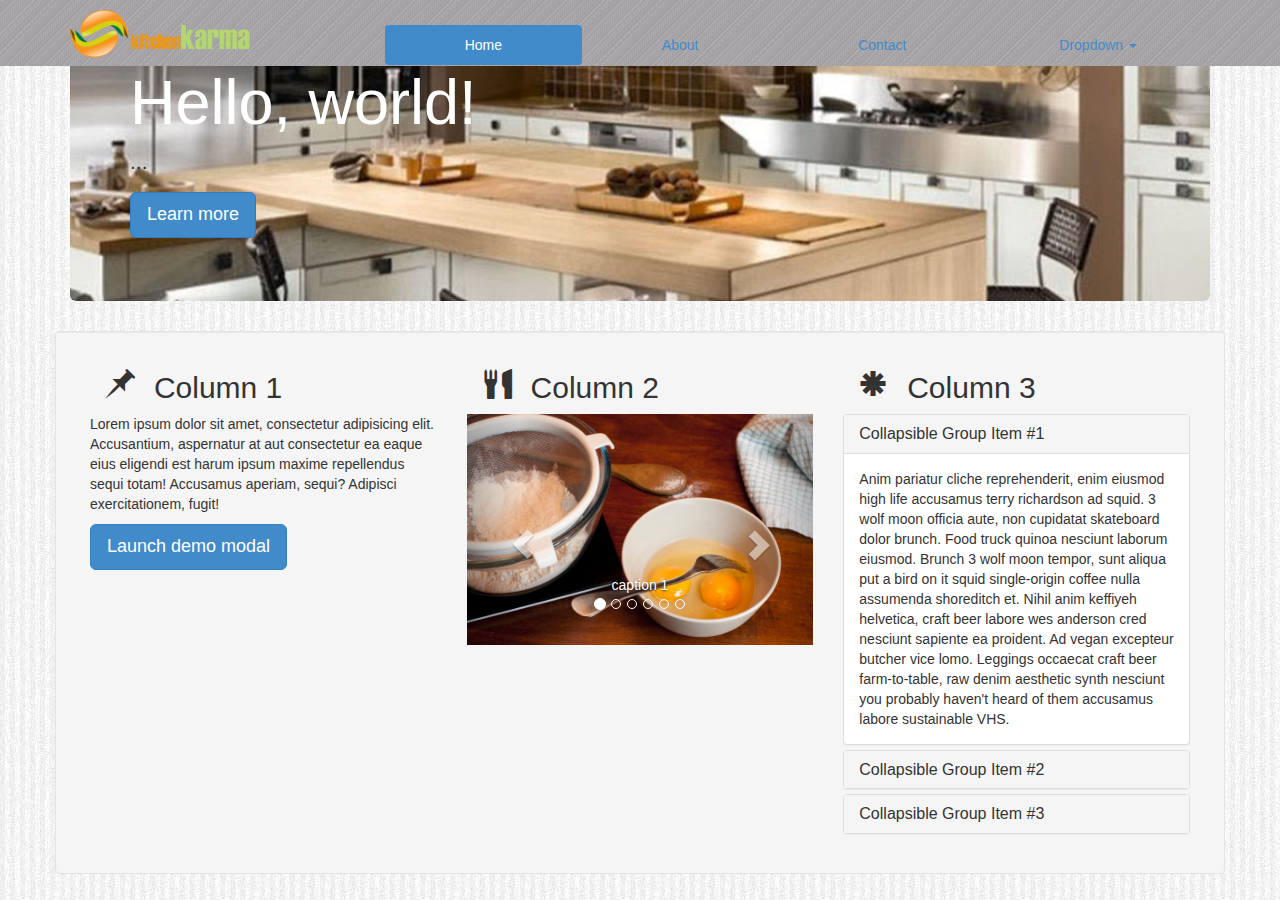
<file: exercises/bootstrap-demo/index.html>
<!DOCTYPE html>
<html lang="en">
<head>
    <meta charset="utf-8">
    <meta http-equiv="X-UA-Compatible" content="IE=edge">
    <meta name="viewport" content="width=device-width, initial-scale=1">
    <title>Bootstrap 101 Template</title>

    <!-- Bootstrap -->
    <link href="css/bootstrap.min.css" rel="stylesheet">
    <link href="css/main.css" rel="stylesheet">

    <!-- HTML5 Shim and Respond.js IE8 support of HTML5 elements and media queries -->
    <!-- WARNING: Respond.js doesn't work if you view the page via file:// -->
    <!--[if lt IE 9]>
    <script src="https://oss.maxcdn.com/html5shiv/3.7.2/html5shiv.min.js"></script>
    <script src="https://oss.maxcdn.com/respond/1.4.2/respond.min.js"></script>
    <![endif]-->
</head>
<body>

    <header id="header" class="navbar navbar-fixed-top" role="navigation">

    </header>

<main>

    <div class="container">
        <article class="jumbotron">
            <h1>Hello, world!</h1>
            <p>...</p>
            <p><a class="btn btn-primary btn-lg" role="button">Learn more</a></p>
        </article>
    <div class="benefits row well">

        <div class="col-sm-6 col-md-4">
            <span class="glyphicon glyphicon-pushpin"></span>
            <h2>Column 1</h2>
            <p>Lorem ipsum dolor sit amet, consectetur adipisicing elit. Accusantium, aspernatur at aut consectetur ea eaque eius eligendi est harum ipsum maxime repellendus sequi totam! Accusamus aperiam, sequi? Adipisci exercitationem, fugit!</p>
            <button class="btn btn-primary btn-lg" data-toggle="modal" data-target="#myModal">
                Launch demo modal
            </button>
        </div>

        <div class="col-sm-6 col-md-4">
            <span class="glyphicon glyphicon-cutlery"></span>
            <h2>Column 2</h2>
            <div id="carousel-example-generic" class="carousel slide" data-ride="carousel">
                <!-- Indicators -->
                <ol class="carousel-indicators">
                    <li data-target="#carousel-example-generic" data-slide-to="0" class="active"></li>
                    <li data-target="#carousel-example-generic" data-slide-to="1"></li>
                    <li data-target="#carousel-example-generic" data-slide-to="2"></li>
                    <li data-target="#carousel-example-generic" data-slide-to="3"></li>
                    <li data-target="#carousel-example-generic" data-slide-to="4"></li>
                    <li data-target="#carousel-example-generic" data-slide-to="5"></li>
                </ol>

                <!-- Wrapper for slides -->
                <div class="carousel-inner">
                    <div class="item active">
                        <img src="images/baking.jpg" alt="...">
                        <div class="carousel-caption">
                            caption 1
                        </div>
                    </div>
                    <div class="item">
                        <img src="images/brie.jpg" alt="...">
                        <div class="carousel-caption">
                            caption 2
                        </div>
                    </div>
                    <div class="item">
                        <img src="images/cucumber.jpg" alt="...">
                        <div class="carousel-caption">
                            caption 3
                        </div>
                    </div>
                    <div class="item">
                        <img src="images/raspberry.jpg" alt="...">
                        <div class="carousel-caption">
                            caption 4
                        </div>
                    </div>
                    <div class="item">
                        <img src="images/slicing.jpg" alt="...">
                        <div class="carousel-caption">
                            caption 5
                        </div>
                    </div>
                    <div class="item">
                        <img src="images/toast.jpg" alt="...">
                        <div class="carousel-caption">
                            caption 6
                        </div>
                    </div>

                </div>

                <!-- Controls -->
                <a class="left carousel-control" href="#carousel-example-generic" role="button" data-slide="prev">
                    <span class="glyphicon glyphicon-chevron-left"></span>
                </a>
                <a class="right carousel-control" href="#carousel-example-generic" role="button" data-slide="next">
                    <span class="glyphicon glyphicon-chevron-right"></span>
                </a>
            </div>
        </div>
        <div class="col-sm-6 col-md-4">
            <span class="glyphicon glyphicon-asterisk"></span>
            <h2>Column 3</h2>
            <div class="panel-group" id="accordion">
                <div class="panel panel-default">
                    <div class="panel-heading">
                        <h4 class="panel-title">
                            <a data-toggle="collapse" data-parent="#accordion" href="#collapseOne">
                                Collapsible Group Item #1
                            </a>
                        </h4>
                    </div>
                    <div id="collapseOne" class="panel-collapse collapse in">
                        <div class="panel-body">
                            Anim pariatur cliche reprehenderit, enim eiusmod high life accusamus terry richardson ad squid. 3 wolf moon officia aute, non cupidatat skateboard dolor brunch. Food truck quinoa nesciunt laborum eiusmod. Brunch 3 wolf moon tempor, sunt aliqua put a bird on it squid single-origin coffee nulla assumenda shoreditch et. Nihil anim keffiyeh helvetica, craft beer labore wes anderson cred nesciunt sapiente ea proident. Ad vegan excepteur butcher vice lomo. Leggings occaecat craft beer farm-to-table, raw denim aesthetic synth nesciunt you probably haven't heard of them accusamus labore sustainable VHS.
                        </div>
                    </div>
                </div>
                <div class="panel panel-default">
                    <div class="panel-heading">
                        <h4 class="panel-title">
                            <a data-toggle="collapse" data-parent="#accordion" href="#collapseTwo">
                                Collapsible Group Item #2
                            </a>
                        </h4>
                    </div>
                    <div id="collapseTwo" class="panel-collapse collapse">
                        <div class="panel-body">
                            Anim pariatur cliche reprehenderit, enim eiusmod high life accusamus terry richardson ad squid. 3 wolf moon officia aute, non cupidatat skateboard dolor brunch. Food truck quinoa nesciunt laborum eiusmod. Brunch 3 wolf moon tempor, sunt aliqua put a bird on it squid single-origin coffee nulla assumenda shoreditch et. Nihil anim keffiyeh helvetica, craft beer labore wes anderson cred nesciunt sapiente ea proident. Ad vegan excepteur butcher vice lomo. Leggings occaecat craft beer farm-to-table, raw denim aesthetic synth nesciunt you probably haven't heard of them accusamus labore sustainable VHS.
                        </div>
                    </div>
                </div>
                <div class="panel panel-default">
                    <div class="panel-heading">
                        <h4 class="panel-title">
                            <a data-toggle="collapse" data-parent="#accordion" href="#collapseThree">
                                Collapsible Group Item #3
                            </a>
                        </h4>
                    </div>
                    <div id="collapseThree" class="panel-collapse collapse">
                        <div class="panel-body">
                            Anim pariatur cliche reprehenderit, enim eiusmod high life accusamus terry richardson ad squid. 3 wolf moon officia aute, non cupidatat skateboard dolor brunch. Food truck quinoa nesciunt laborum eiusmod. Brunch 3 wolf moon tempor, sunt aliqua put a bird on it squid single-origin coffee nulla assumenda shoreditch et. Nihil anim keffiyeh helvetica, craft beer labore wes anderson cred nesciunt sapiente ea proident. Ad vegan excepteur butcher vice lomo. Leggings occaecat craft beer farm-to-table, raw denim aesthetic synth nesciunt you probably haven't heard of them accusamus labore sustainable VHS.
                        </div>
                    </div>
                </div>
            </div>
        </div>

    </div>


    </div>
</main>
<div class="modal fade" id="myModal" tabindex="-1" role="dialog" aria-labelledby="myModalLabel" aria-hidden="true">
    <div class="modal-dialog">
        <div class="modal-content">
            <div class="modal-header">
                <button type="button" class="close" data-dismiss="modal"><span aria-hidden="true">&times;</span><span class="sr-only">Close</span></button>
                <h4 class="modal-title" id="myModalLabel">Modal title</h4>
            </div>
            <div class="modal-body">
                ...
            </div>
            <div class="modal-footer">
                <button type="button" class="btn btn-default" data-dismiss="modal">Close</button>
                <button type="button" class="btn btn-primary">Save changes</button>
            </div>
        </div>
    </div>
</div>

<!-- jQuery (necessary for Bootstrap's JavaScript plugins) -->
<script src="https://ajax.googleapis.com/ajax/libs/jquery/1.11.1/jquery.min.js"></script>
<!-- Include all compiled plugins (below), or include individual files as needed -->
<script src="js/bootstrap.min.js"></script>
<script src="js/header.js"></script>
<script>
    $('.carousel').carousel();

</script>
</body>
</html>
</file>
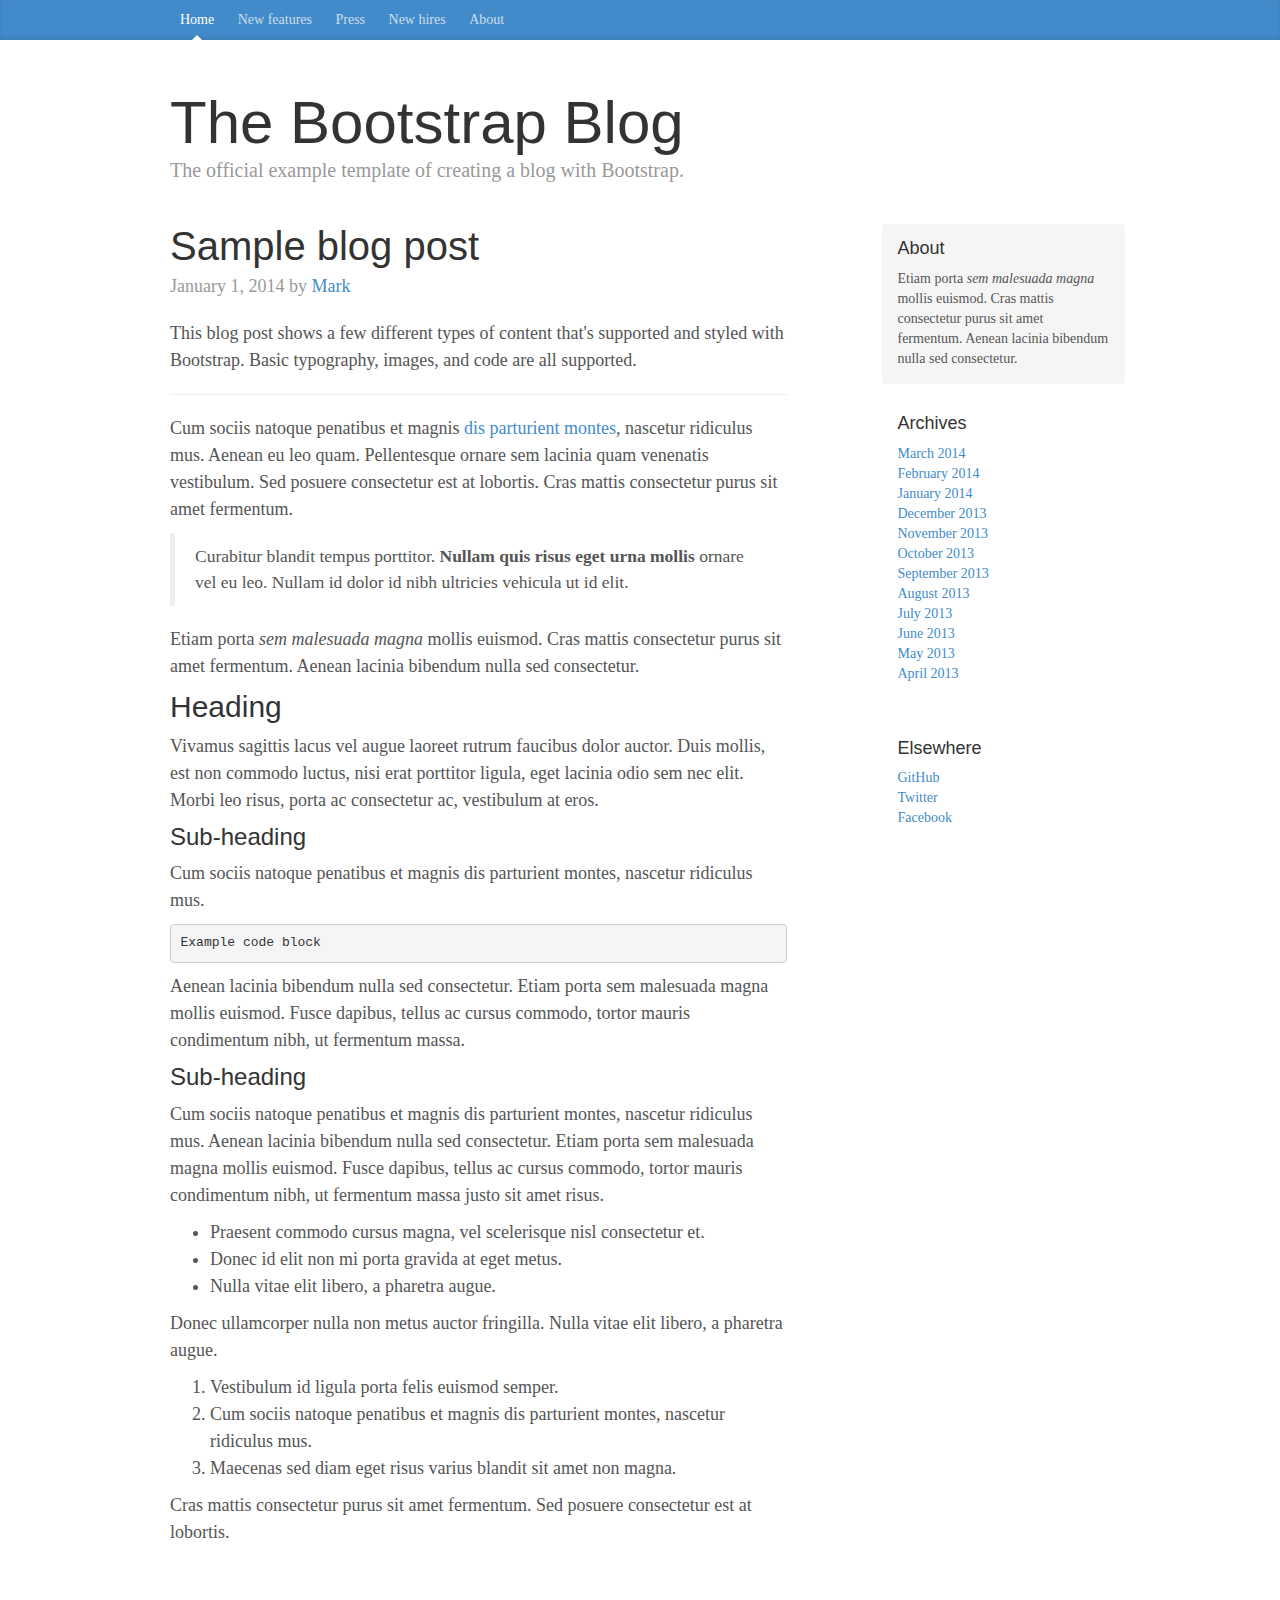
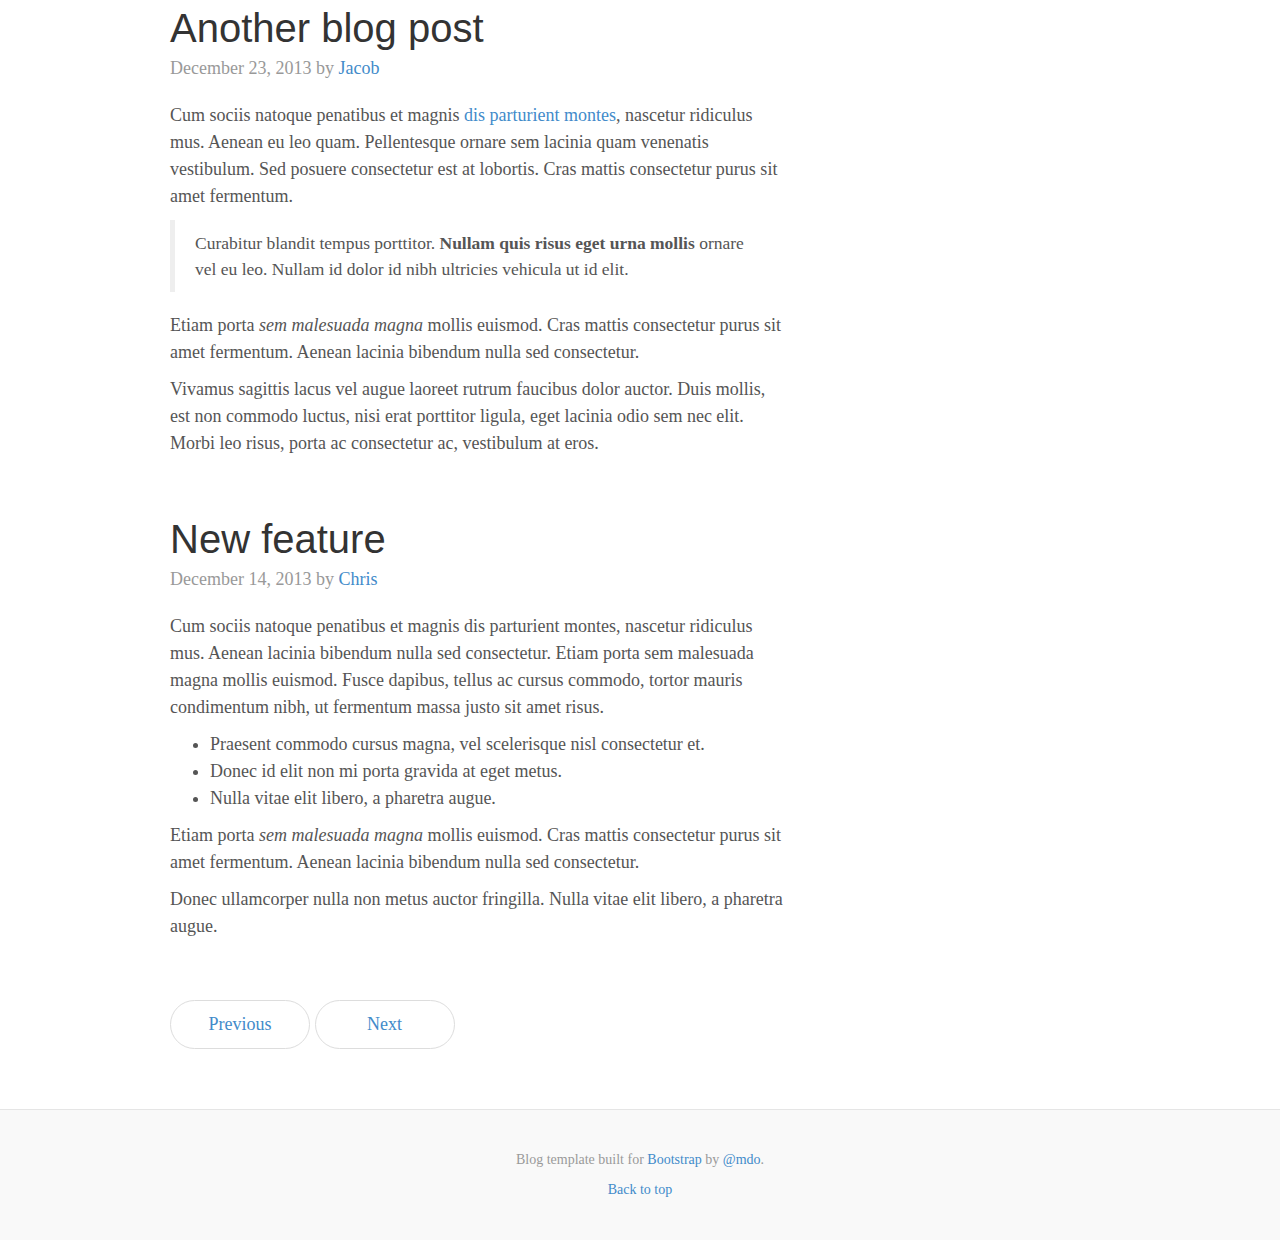
<file: exercises/docs/examples/blog/index.html>
<!DOCTYPE html>
<html lang="en">
  <head>
    <meta charset="utf-8">
    <meta http-equiv="X-UA-Compatible" content="IE=edge">
    <meta name="viewport" content="width=device-width, initial-scale=1">
    <meta name="description" content="">
    <meta name="author" content="">
    <link rel="icon" href="../../favicon.ico">

    <title>Blog Template for Bootstrap</title>

    <!-- Bootstrap core CSS -->
    <link href="../../dist/css/bootstrap.min.css" rel="stylesheet">

    <!-- Custom styles for this template -->
    <link href="blog.css" rel="stylesheet">

    <!-- Just for debugging purposes. Don't actually copy these 2 lines! -->
    <!--[if lt IE 9]><script src="../../assets/js/ie8-responsive-file-warning.js"></script><![endif]-->
    <script src="../../assets/js/ie-emulation-modes-warning.js"></script>

    <!-- IE10 viewport hack for Surface/desktop Windows 8 bug -->
    <script src="../../assets/js/ie10-viewport-bug-workaround.js"></script>

    <!-- HTML5 shim and Respond.js IE8 support of HTML5 elements and media queries -->
    <!--[if lt IE 9]>
      <script src="https://oss.maxcdn.com/html5shiv/3.7.2/html5shiv.min.js"></script>
      <script src="https://oss.maxcdn.com/respond/1.4.2/respond.min.js"></script>
    <![endif]-->
  </head>

  <body>

    <div class="blog-masthead">
      <div class="container">
        <nav class="blog-nav">
          <a class="blog-nav-item active" href="#">Home</a>
          <a class="blog-nav-item" href="#">New features</a>
          <a class="blog-nav-item" href="#">Press</a>
          <a class="blog-nav-item" href="#">New hires</a>
          <a class="blog-nav-item" href="#">About</a>
        </nav>
      </div>
    </div>

    <div class="container">

      <div class="blog-header">
        <h1 class="blog-title">The Bootstrap Blog</h1>
        <p class="lead blog-description">The official example template of creating a blog with Bootstrap.</p>
      </div>

      <div class="row">

        <div class="col-sm-8 blog-main">

          <div class="blog-post">
            <h2 class="blog-post-title">Sample blog post</h2>
            <p class="blog-post-meta">January 1, 2014 by <a href="#">Mark</a></p>

            <p>This blog post shows a few different types of content that's supported and styled with Bootstrap. Basic typography, images, and code are all supported.</p>
            <hr>
            <p>Cum sociis natoque penatibus et magnis <a href="#">dis parturient montes</a>, nascetur ridiculus mus. Aenean eu leo quam. Pellentesque ornare sem lacinia quam venenatis vestibulum. Sed posuere consectetur est at lobortis. Cras mattis consectetur purus sit amet fermentum.</p>
            <blockquote>
              <p>Curabitur blandit tempus porttitor. <strong>Nullam quis risus eget urna mollis</strong> ornare vel eu leo. Nullam id dolor id nibh ultricies vehicula ut id elit.</p>
            </blockquote>
            <p>Etiam porta <em>sem malesuada magna</em> mollis euismod. Cras mattis consectetur purus sit amet fermentum. Aenean lacinia bibendum nulla sed consectetur.</p>
            <h2>Heading</h2>
            <p>Vivamus sagittis lacus vel augue laoreet rutrum faucibus dolor auctor. Duis mollis, est non commodo luctus, nisi erat porttitor ligula, eget lacinia odio sem nec elit. Morbi leo risus, porta ac consectetur ac, vestibulum at eros.</p>
            <h3>Sub-heading</h3>
            <p>Cum sociis natoque penatibus et magnis dis parturient montes, nascetur ridiculus mus.</p>
            <pre><code>Example code block</code></pre>
            <p>Aenean lacinia bibendum nulla sed consectetur. Etiam porta sem malesuada magna mollis euismod. Fusce dapibus, tellus ac cursus commodo, tortor mauris condimentum nibh, ut fermentum massa.</p>
            <h3>Sub-heading</h3>
            <p>Cum sociis natoque penatibus et magnis dis parturient montes, nascetur ridiculus mus. Aenean lacinia bibendum nulla sed consectetur. Etiam porta sem malesuada magna mollis euismod. Fusce dapibus, tellus ac cursus commodo, tortor mauris condimentum nibh, ut fermentum massa justo sit amet risus.</p>
            <ul>
              <li>Praesent commodo cursus magna, vel scelerisque nisl consectetur et.</li>
              <li>Donec id elit non mi porta gravida at eget metus.</li>
              <li>Nulla vitae elit libero, a pharetra augue.</li>
            </ul>
            <p>Donec ullamcorper nulla non metus auctor fringilla. Nulla vitae elit libero, a pharetra augue.</p>
            <ol>
              <li>Vestibulum id ligula porta felis euismod semper.</li>
              <li>Cum sociis natoque penatibus et magnis dis parturient montes, nascetur ridiculus mus.</li>
              <li>Maecenas sed diam eget risus varius blandit sit amet non magna.</li>
            </ol>
            <p>Cras mattis consectetur purus sit amet fermentum. Sed posuere consectetur est at lobortis.</p>
          </div><!-- /.blog-post -->

          <div class="blog-post">
            <h2 class="blog-post-title">Another blog post</h2>
            <p class="blog-post-meta">December 23, 2013 by <a href="#">Jacob</a></p>

            <p>Cum sociis natoque penatibus et magnis <a href="#">dis parturient montes</a>, nascetur ridiculus mus. Aenean eu leo quam. Pellentesque ornare sem lacinia quam venenatis vestibulum. Sed posuere consectetur est at lobortis. Cras mattis consectetur purus sit amet fermentum.</p>
            <blockquote>
              <p>Curabitur blandit tempus porttitor. <strong>Nullam quis risus eget urna mollis</strong> ornare vel eu leo. Nullam id dolor id nibh ultricies vehicula ut id elit.</p>
            </blockquote>
            <p>Etiam porta <em>sem malesuada magna</em> mollis euismod. Cras mattis consectetur purus sit amet fermentum. Aenean lacinia bibendum nulla sed consectetur.</p>
            <p>Vivamus sagittis lacus vel augue laoreet rutrum faucibus dolor auctor. Duis mollis, est non commodo luctus, nisi erat porttitor ligula, eget lacinia odio sem nec elit. Morbi leo risus, porta ac consectetur ac, vestibulum at eros.</p>
          </div><!-- /.blog-post -->

          <div class="blog-post">
            <h2 class="blog-post-title">New feature</h2>
            <p class="blog-post-meta">December 14, 2013 by <a href="#">Chris</a></p>

            <p>Cum sociis natoque penatibus et magnis dis parturient montes, nascetur ridiculus mus. Aenean lacinia bibendum nulla sed consectetur. Etiam porta sem malesuada magna mollis euismod. Fusce dapibus, tellus ac cursus commodo, tortor mauris condimentum nibh, ut fermentum massa justo sit amet risus.</p>
            <ul>
              <li>Praesent commodo cursus magna, vel scelerisque nisl consectetur et.</li>
              <li>Donec id elit non mi porta gravida at eget metus.</li>
              <li>Nulla vitae elit libero, a pharetra augue.</li>
            </ul>
            <p>Etiam porta <em>sem malesuada magna</em> mollis euismod. Cras mattis consectetur purus sit amet fermentum. Aenean lacinia bibendum nulla sed consectetur.</p>
            <p>Donec ullamcorper nulla non metus auctor fringilla. Nulla vitae elit libero, a pharetra augue.</p>
          </div><!-- /.blog-post -->

          <ul class="pager">
            <li><a href="#">Previous</a></li>
            <li><a href="#">Next</a></li>
          </ul>

        </div><!-- /.blog-main -->

        <div class="col-sm-3 col-sm-offset-1 blog-sidebar">
          <div class="sidebar-module sidebar-module-inset">
            <h4>About</h4>
            <p>Etiam porta <em>sem malesuada magna</em> mollis euismod. Cras mattis consectetur purus sit amet fermentum. Aenean lacinia bibendum nulla sed consectetur.</p>
          </div>
          <div class="sidebar-module">
            <h4>Archives</h4>
            <ol class="list-unstyled">
              <li><a href="#">March 2014</a></li>
              <li><a href="#">February 2014</a></li>
              <li><a href="#">January 2014</a></li>
              <li><a href="#">December 2013</a></li>
              <li><a href="#">November 2013</a></li>
              <li><a href="#">October 2013</a></li>
              <li><a href="#">September 2013</a></li>
              <li><a href="#">August 2013</a></li>
              <li><a href="#">July 2013</a></li>
              <li><a href="#">June 2013</a></li>
              <li><a href="#">May 2013</a></li>
              <li><a href="#">April 2013</a></li>
            </ol>
          </div>
          <div class="sidebar-module">
            <h4>Elsewhere</h4>
            <ol class="list-unstyled">
              <li><a href="#">GitHub</a></li>
              <li><a href="#">Twitter</a></li>
              <li><a href="#">Facebook</a></li>
            </ol>
          </div>
        </div><!-- /.blog-sidebar -->

      </div><!-- /.row -->

    </div><!-- /.container -->

    <div class="blog-footer">
      <p>Blog template built for <a href="http://getbootstrap.com">Bootstrap</a> by <a href="https://twitter.com/mdo">@mdo</a>.</p>
      <p>
        <a href="#">Back to top</a>
      </p>
    </div>


    <!-- Bootstrap core JavaScript
    ================================================== -->
    <!-- Placed at the end of the document so the pages load faster -->
    <script src="https://ajax.googleapis.com/ajax/libs/jquery/1.11.1/jquery.min.js"></script>
    <script src="../../dist/js/bootstrap.min.js"></script>
    <script src="../../assets/js/docs.min.js"></script>
  </body>
</html>
</file>
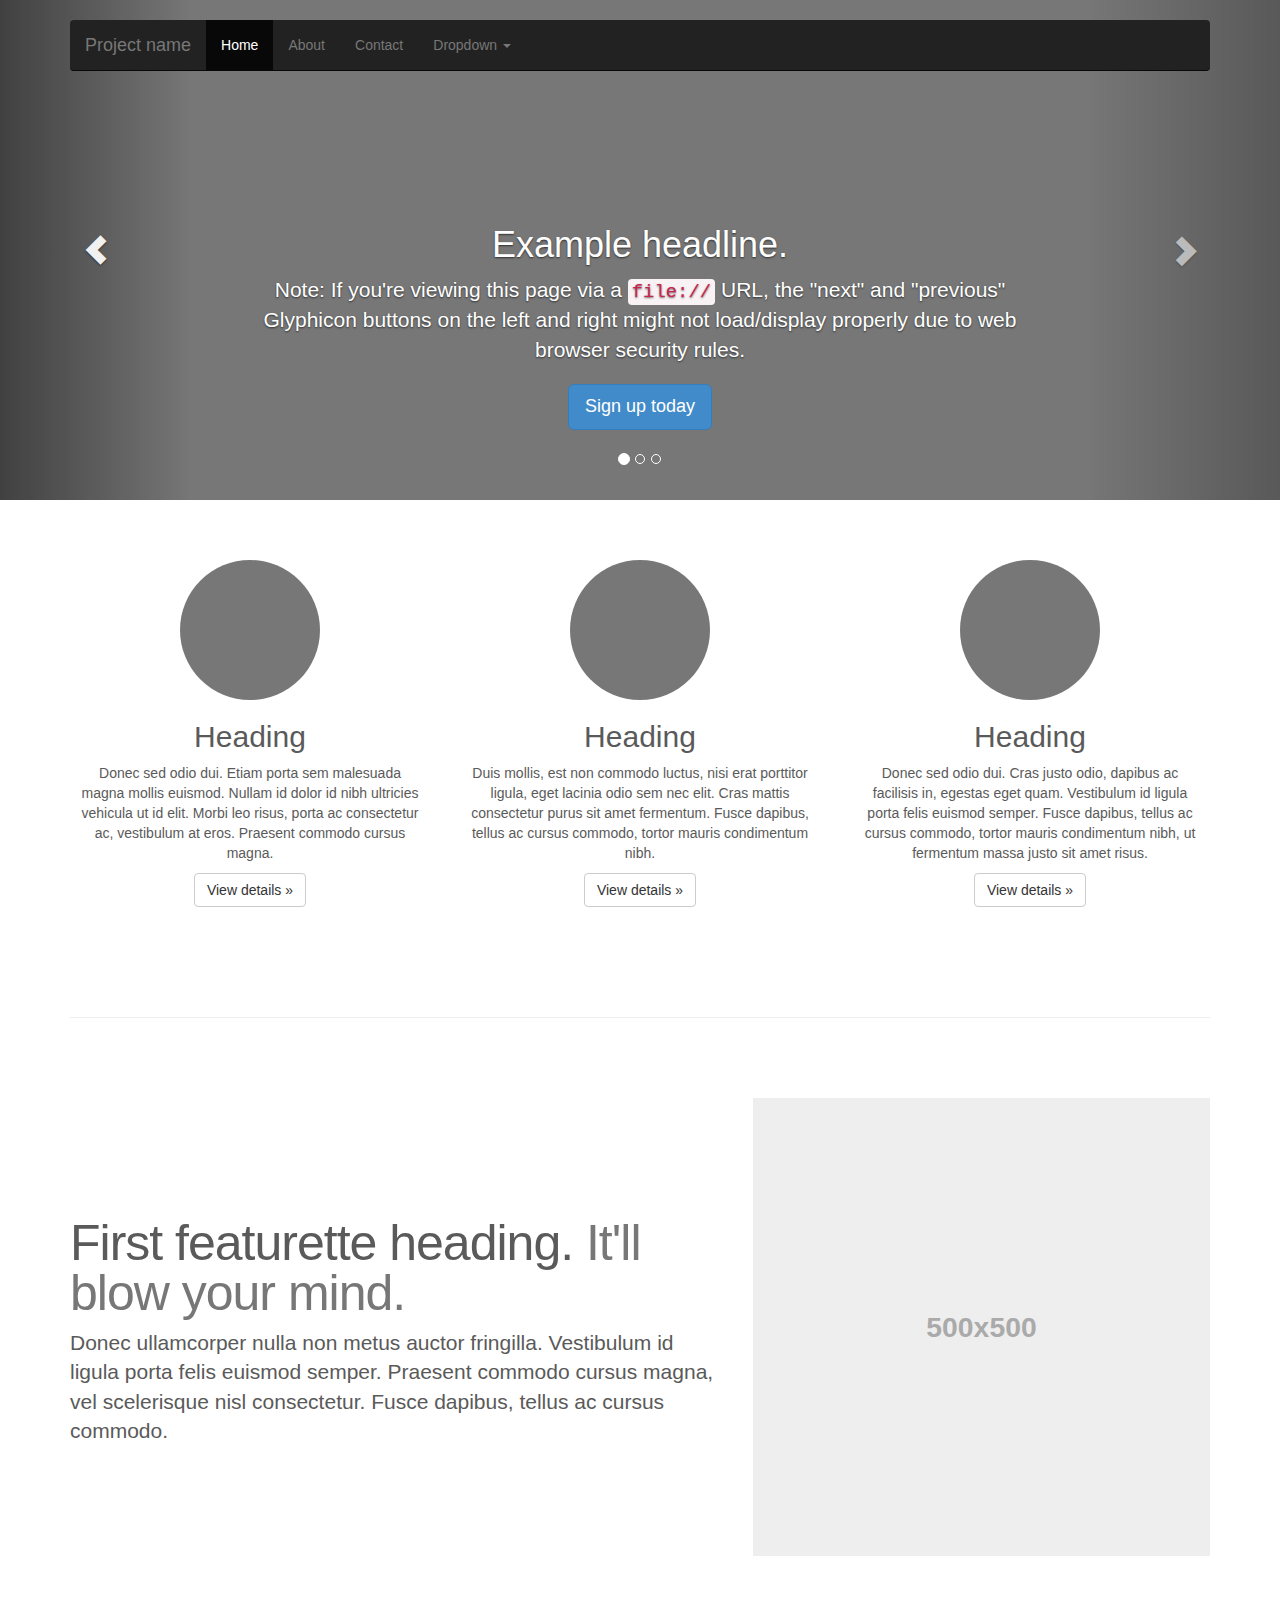
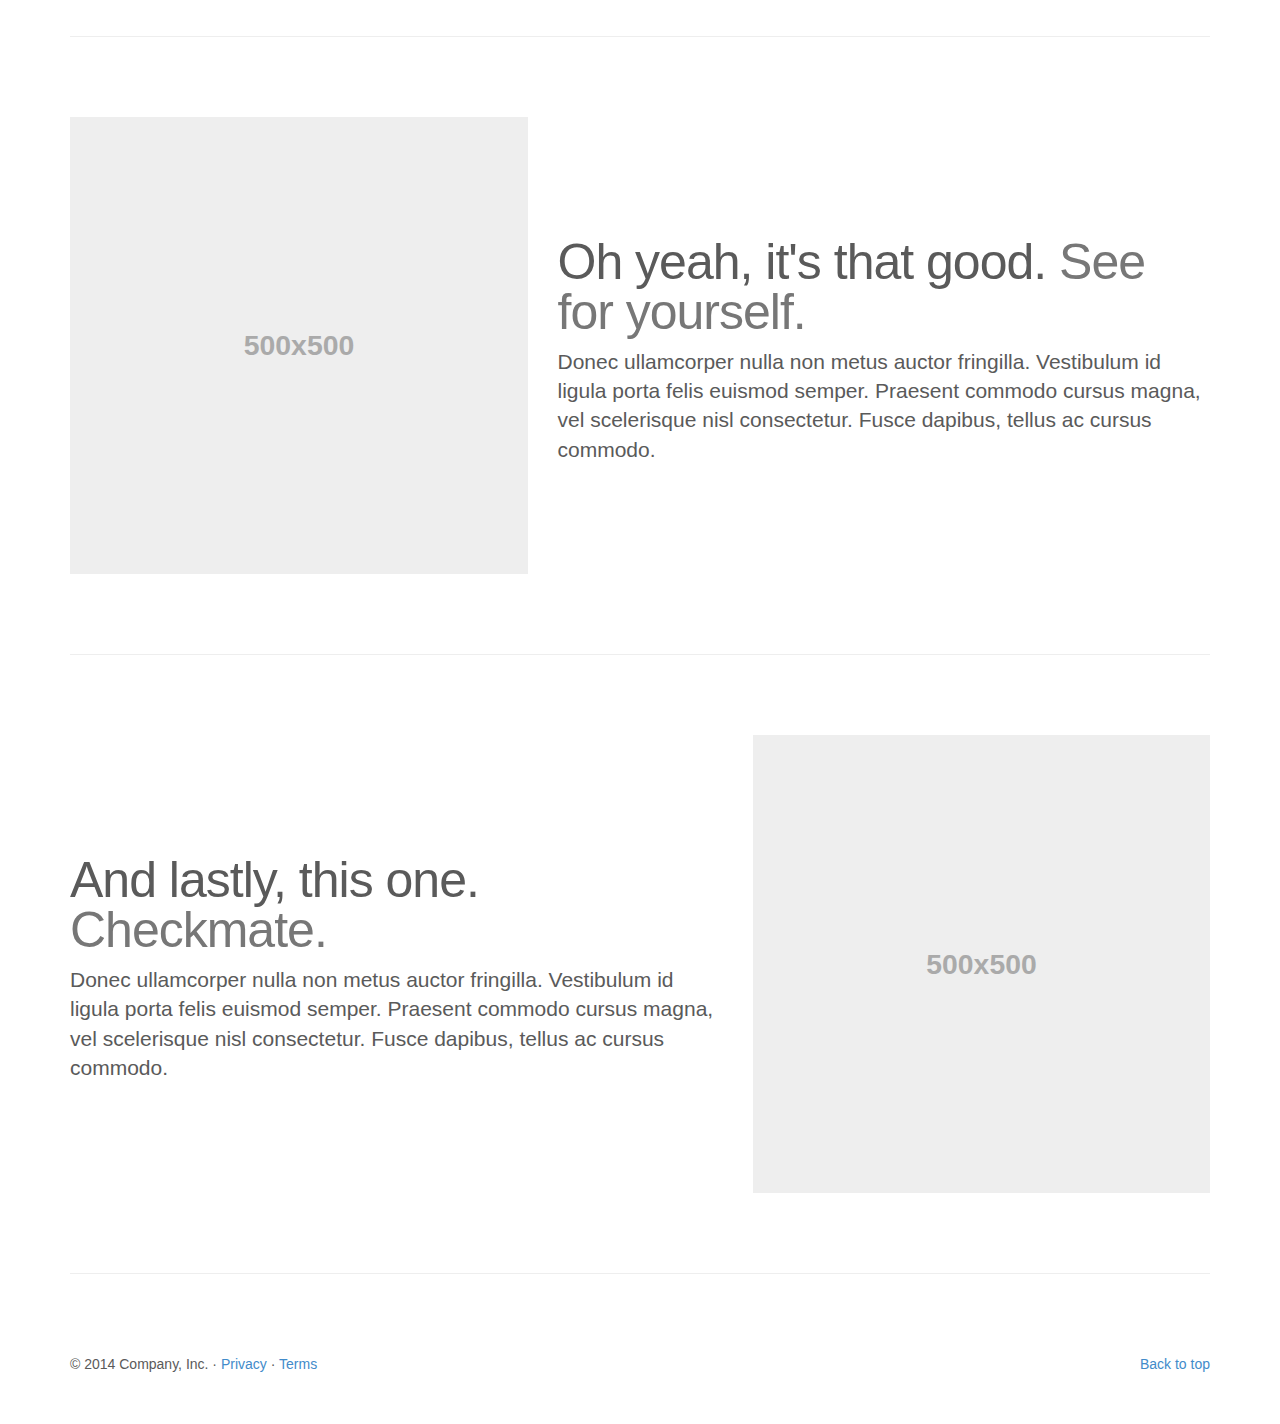
<file: exercises/docs/examples/carousel/index.html>
<!DOCTYPE html>
<html lang="en">
  <head>
    <meta charset="utf-8">
    <meta http-equiv="X-UA-Compatible" content="IE=edge">
    <meta name="viewport" content="width=device-width, initial-scale=1">
    <meta name="description" content="">
    <meta name="author" content="">
    <link rel="icon" href="../../favicon.ico">

    <title>Carousel Template for Bootstrap</title>

    <!-- Bootstrap core CSS -->
    <link href="../../dist/css/bootstrap.min.css" rel="stylesheet">

    <!-- Just for debugging purposes. Don't actually copy these 2 lines! -->
    <!--[if lt IE 9]><script src="../../assets/js/ie8-responsive-file-warning.js"></script><![endif]-->
    <script src="../../assets/js/ie-emulation-modes-warning.js"></script>

    <!-- IE10 viewport hack for Surface/desktop Windows 8 bug -->
    <script src="../../assets/js/ie10-viewport-bug-workaround.js"></script>

    <!-- HTML5 shim and Respond.js IE8 support of HTML5 elements and media queries -->
    <!--[if lt IE 9]>
      <script src="https://oss.maxcdn.com/html5shiv/3.7.2/html5shiv.min.js"></script>
      <script src="https://oss.maxcdn.com/respond/1.4.2/respond.min.js"></script>
    <![endif]-->

    <!-- Custom styles for this template -->
    <link href="carousel.css" rel="stylesheet">
  </head>
<!-- NAVBAR
================================================== -->
  <body>
    <div class="navbar-wrapper">
      <div class="container">

        <div class="navbar navbar-inverse navbar-static-top" role="navigation">
          <div class="container">
            <div class="navbar-header">
              <button type="button" class="navbar-toggle" data-toggle="collapse" data-target=".navbar-collapse">
                <span class="sr-only">Toggle navigation</span>
                <span class="icon-bar"></span>
                <span class="icon-bar"></span>
                <span class="icon-bar"></span>
              </button>
              <a class="navbar-brand" href="#">Project name</a>
            </div>
            <div class="navbar-collapse collapse">
              <ul class="nav navbar-nav">
                <li class="active"><a href="#">Home</a></li>
                <li><a href="#about">About</a></li>
                <li><a href="#contact">Contact</a></li>
                <li class="dropdown">
                  <a href="#" class="dropdown-toggle" data-toggle="dropdown">Dropdown <span class="caret"></span></a>
                  <ul class="dropdown-menu" role="menu">
                    <li><a href="#">Action</a></li>
                    <li><a href="#">Another action</a></li>
                    <li><a href="#">Something else here</a></li>
                    <li class="divider"></li>
                    <li class="dropdown-header">Nav header</li>
                    <li><a href="#">Separated link</a></li>
                    <li><a href="#">One more separated link</a></li>
                  </ul>
                </li>
              </ul>
            </div>
          </div>
        </div>

      </div>
    </div>


    <!-- Carousel
    ================================================== -->
    <div id="myCarousel" class="carousel slide" data-ride="carousel">
      <!-- Indicators -->
      <ol class="carousel-indicators">
        <li data-target="#myCarousel" data-slide-to="0" class="active"></li>
        <li data-target="#myCarousel" data-slide-to="1"></li>
        <li data-target="#myCarousel" data-slide-to="2"></li>
      </ol>
      <div class="carousel-inner">
        <div class="item active">
          <img src="[data-uri]" alt="First slide">
          <div class="container">
            <div class="carousel-caption">
              <h1>Example headline.</h1>
              <p>Note: If you're viewing this page via a <code>file://</code> URL, the "next" and "previous" Glyphicon buttons on the left and right might not load/display properly due to web browser security rules.</p>
              <p><a class="btn btn-lg btn-primary" href="#" role="button">Sign up today</a></p>
            </div>
          </div>
        </div>
        <div class="item">
          <img src="[data-uri]" alt="Second slide">
          <div class="container">
            <div class="carousel-caption">
              <h1>Another example headline.</h1>
              <p>Cras justo odio, dapibus ac facilisis in, egestas eget quam. Donec id elit non mi porta gravida at eget metus. Nullam id dolor id nibh ultricies vehicula ut id elit.</p>
              <p><a class="btn btn-lg btn-primary" href="#" role="button">Learn more</a></p>
            </div>
          </div>
        </div>
        <div class="item">
          <img src="[data-uri]" alt="Third slide">
          <div class="container">
            <div class="carousel-caption">
              <h1>One more for good measure.</h1>
              <p>Cras justo odio, dapibus ac facilisis in, egestas eget quam. Donec id elit non mi porta gravida at eget metus. Nullam id dolor id nibh ultricies vehicula ut id elit.</p>
              <p><a class="btn btn-lg btn-primary" href="#" role="button">Browse gallery</a></p>
            </div>
          </div>
        </div>
      </div>
      <a class="left carousel-control" href="#myCarousel" role="button" data-slide="prev"><span class="glyphicon glyphicon-chevron-left"></span></a>
      <a class="right carousel-control" href="#myCarousel" role="button" data-slide="next"><span class="glyphicon glyphicon-chevron-right"></span></a>
    </div><!-- /.carousel -->



    <!-- Marketing messaging and featurettes
    ================================================== -->
    <!-- Wrap the rest of the page in another container to center all the content. -->

    <div class="container marketing">

      <!-- Three columns of text below the carousel -->
      <div class="row">
        <div class="col-lg-4">
          <img class="img-circle" src="[data-uri]" alt="Generic placeholder image" style="width: 140px; height: 140px;">
          <h2>Heading</h2>
          <p>Donec sed odio dui. Etiam porta sem malesuada magna mollis euismod. Nullam id dolor id nibh ultricies vehicula ut id elit. Morbi leo risus, porta ac consectetur ac, vestibulum at eros. Praesent commodo cursus magna.</p>
          <p><a class="btn btn-default" href="#" role="button">View details &raquo;</a></p>
        </div><!-- /.col-lg-4 -->
        <div class="col-lg-4">
          <img class="img-circle" src="[data-uri]" alt="Generic placeholder image" style="width: 140px; height: 140px;">
          <h2>Heading</h2>
          <p>Duis mollis, est non commodo luctus, nisi erat porttitor ligula, eget lacinia odio sem nec elit. Cras mattis consectetur purus sit amet fermentum. Fusce dapibus, tellus ac cursus commodo, tortor mauris condimentum nibh.</p>
          <p><a class="btn btn-default" href="#" role="button">View details &raquo;</a></p>
        </div><!-- /.col-lg-4 -->
        <div class="col-lg-4">
          <img class="img-circle" src="[data-uri]" alt="Generic placeholder image" style="width: 140px; height: 140px;">
          <h2>Heading</h2>
          <p>Donec sed odio dui. Cras justo odio, dapibus ac facilisis in, egestas eget quam. Vestibulum id ligula porta felis euismod semper. Fusce dapibus, tellus ac cursus commodo, tortor mauris condimentum nibh, ut fermentum massa justo sit amet risus.</p>
          <p><a class="btn btn-default" href="#" role="button">View details &raquo;</a></p>
        </div><!-- /.col-lg-4 -->
      </div><!-- /.row -->


      <!-- START THE FEATURETTES -->

      <hr class="featurette-divider">

      <div class="row featurette">
        <div class="col-md-7">
          <h2 class="featurette-heading">First featurette heading. <span class="text-muted">It'll blow your mind.</span></h2>
          <p class="lead">Donec ullamcorper nulla non metus auctor fringilla. Vestibulum id ligula porta felis euismod semper. Praesent commodo cursus magna, vel scelerisque nisl consectetur. Fusce dapibus, tellus ac cursus commodo.</p>
        </div>
        <div class="col-md-5">
          <img class="featurette-image img-responsive" data-src="holder.js/500x500/auto" alt="Generic placeholder image">
        </div>
      </div>

      <hr class="featurette-divider">

      <div class="row featurette">
        <div class="col-md-5">
          <img class="featurette-image img-responsive" data-src="holder.js/500x500/auto" alt="Generic placeholder image">
        </div>
        <div class="col-md-7">
          <h2 class="featurette-heading">Oh yeah, it's that good. <span class="text-muted">See for yourself.</span></h2>
          <p class="lead">Donec ullamcorper nulla non metus auctor fringilla. Vestibulum id ligula porta felis euismod semper. Praesent commodo cursus magna, vel scelerisque nisl consectetur. Fusce dapibus, tellus ac cursus commodo.</p>
        </div>
      </div>

      <hr class="featurette-divider">

      <div class="row featurette">
        <div class="col-md-7">
          <h2 class="featurette-heading">And lastly, this one. <span class="text-muted">Checkmate.</span></h2>
          <p class="lead">Donec ullamcorper nulla non metus auctor fringilla. Vestibulum id ligula porta felis euismod semper. Praesent commodo cursus magna, vel scelerisque nisl consectetur. Fusce dapibus, tellus ac cursus commodo.</p>
        </div>
        <div class="col-md-5">
          <img class="featurette-image img-responsive" data-src="holder.js/500x500/auto" alt="Generic placeholder image">
        </div>
      </div>

      <hr class="featurette-divider">

      <!-- /END THE FEATURETTES -->


      <!-- FOOTER -->
      <footer>
        <p class="pull-right"><a href="#">Back to top</a></p>
        <p>&copy; 2014 Company, Inc. &middot; <a href="#">Privacy</a> &middot; <a href="#">Terms</a></p>
      </footer>

    </div><!-- /.container -->


    <!-- Bootstrap core JavaScript
    ================================================== -->
    <!-- Placed at the end of the document so the pages load faster -->
    <script src="https://ajax.googleapis.com/ajax/libs/jquery/1.11.1/jquery.min.js"></script>
    <script src="../../dist/js/bootstrap.min.js"></script>
    <script src="../../assets/js/docs.min.js"></script>
  </body>
</html>
</file>
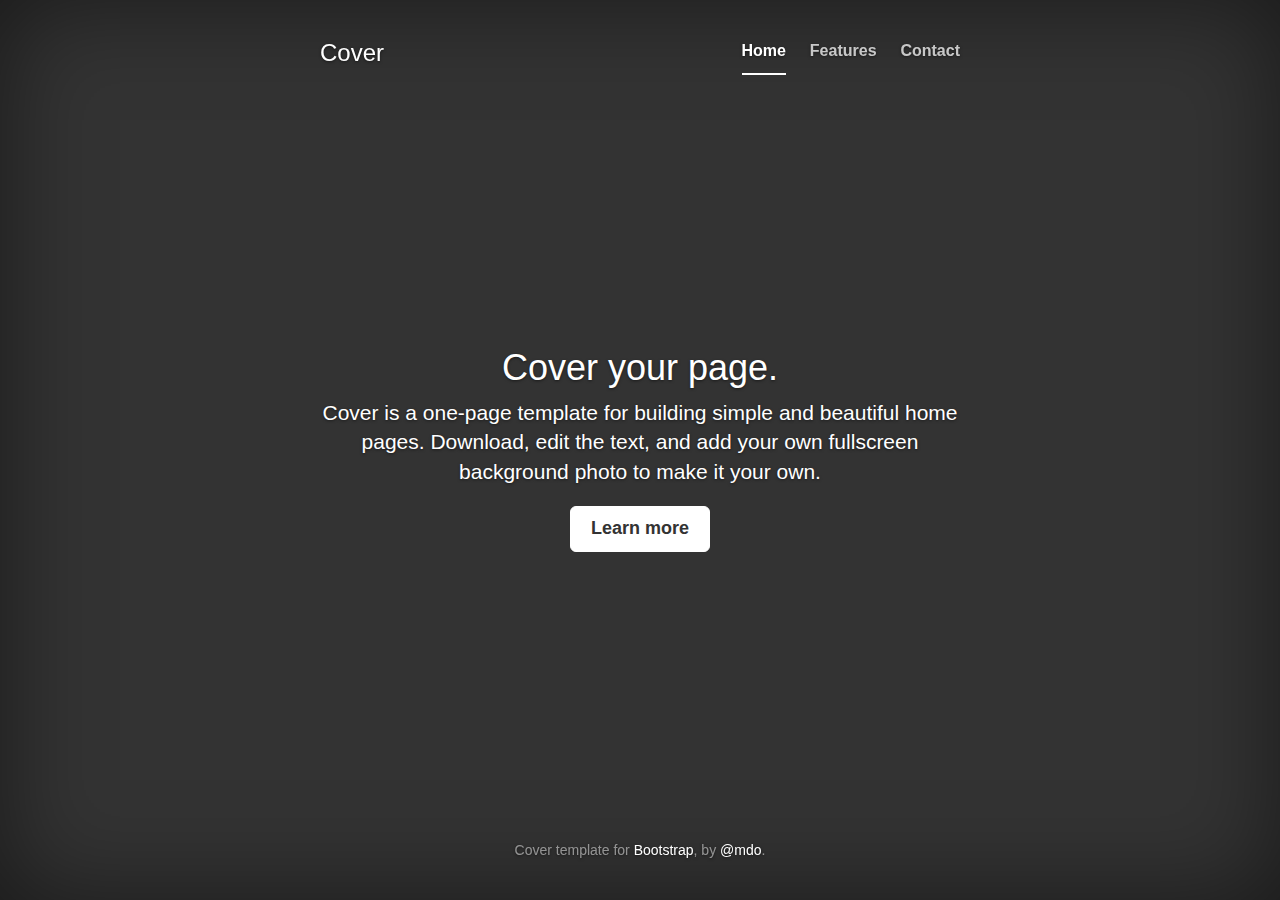
<file: exercises/docs/examples/cover/index.html>
<!DOCTYPE html>
<html lang="en">
  <head>
    <meta charset="utf-8">
    <meta http-equiv="X-UA-Compatible" content="IE=edge">
    <meta name="viewport" content="width=device-width, initial-scale=1">
    <meta name="description" content="">
    <meta name="author" content="">
    <link rel="icon" href="../../favicon.ico">

    <title>Cover Template for Bootstrap</title>

    <!-- Bootstrap core CSS -->
    <link href="../../dist/css/bootstrap.min.css" rel="stylesheet">

    <!-- Custom styles for this template -->
    <link href="cover.css" rel="stylesheet">

    <!-- Just for debugging purposes. Don't actually copy these 2 lines! -->
    <!--[if lt IE 9]><script src="../../assets/js/ie8-responsive-file-warning.js"></script><![endif]-->
    <script src="../../assets/js/ie-emulation-modes-warning.js"></script>

    <!-- IE10 viewport hack for Surface/desktop Windows 8 bug -->
    <script src="../../assets/js/ie10-viewport-bug-workaround.js"></script>

    <!-- HTML5 shim and Respond.js IE8 support of HTML5 elements and media queries -->
    <!--[if lt IE 9]>
      <script src="https://oss.maxcdn.com/html5shiv/3.7.2/html5shiv.min.js"></script>
      <script src="https://oss.maxcdn.com/respond/1.4.2/respond.min.js"></script>
    <![endif]-->
  </head>

  <body>

    <div class="site-wrapper">

      <div class="site-wrapper-inner">

        <div class="cover-container">

          <div class="masthead clearfix">
            <div class="inner">
              <h3 class="masthead-brand">Cover</h3>
              <ul class="nav masthead-nav">
                <li class="active"><a href="#">Home</a></li>
                <li><a href="#">Features</a></li>
                <li><a href="#">Contact</a></li>
              </ul>
            </div>
          </div>

          <div class="inner cover">
            <h1 class="cover-heading">Cover your page.</h1>
            <p class="lead">Cover is a one-page template for building simple and beautiful home pages. Download, edit the text, and add your own fullscreen background photo to make it your own.</p>
            <p class="lead">
              <a href="#" class="btn btn-lg btn-default">Learn more</a>
            </p>
          </div>

          <div class="mastfoot">
            <div class="inner">
              <p>Cover template for <a href="http://getbootstrap.com">Bootstrap</a>, by <a href="https://twitter.com/mdo">@mdo</a>.</p>
            </div>
          </div>

        </div>

      </div>

    </div>

    <!-- Bootstrap core JavaScript
    ================================================== -->
    <!-- Placed at the end of the document so the pages load faster -->
    <script src="https://ajax.googleapis.com/ajax/libs/jquery/1.11.1/jquery.min.js"></script>
    <script src="../../dist/js/bootstrap.min.js"></script>
    <script src="../../assets/js/docs.min.js"></script>
  </body>
</html>
</file>
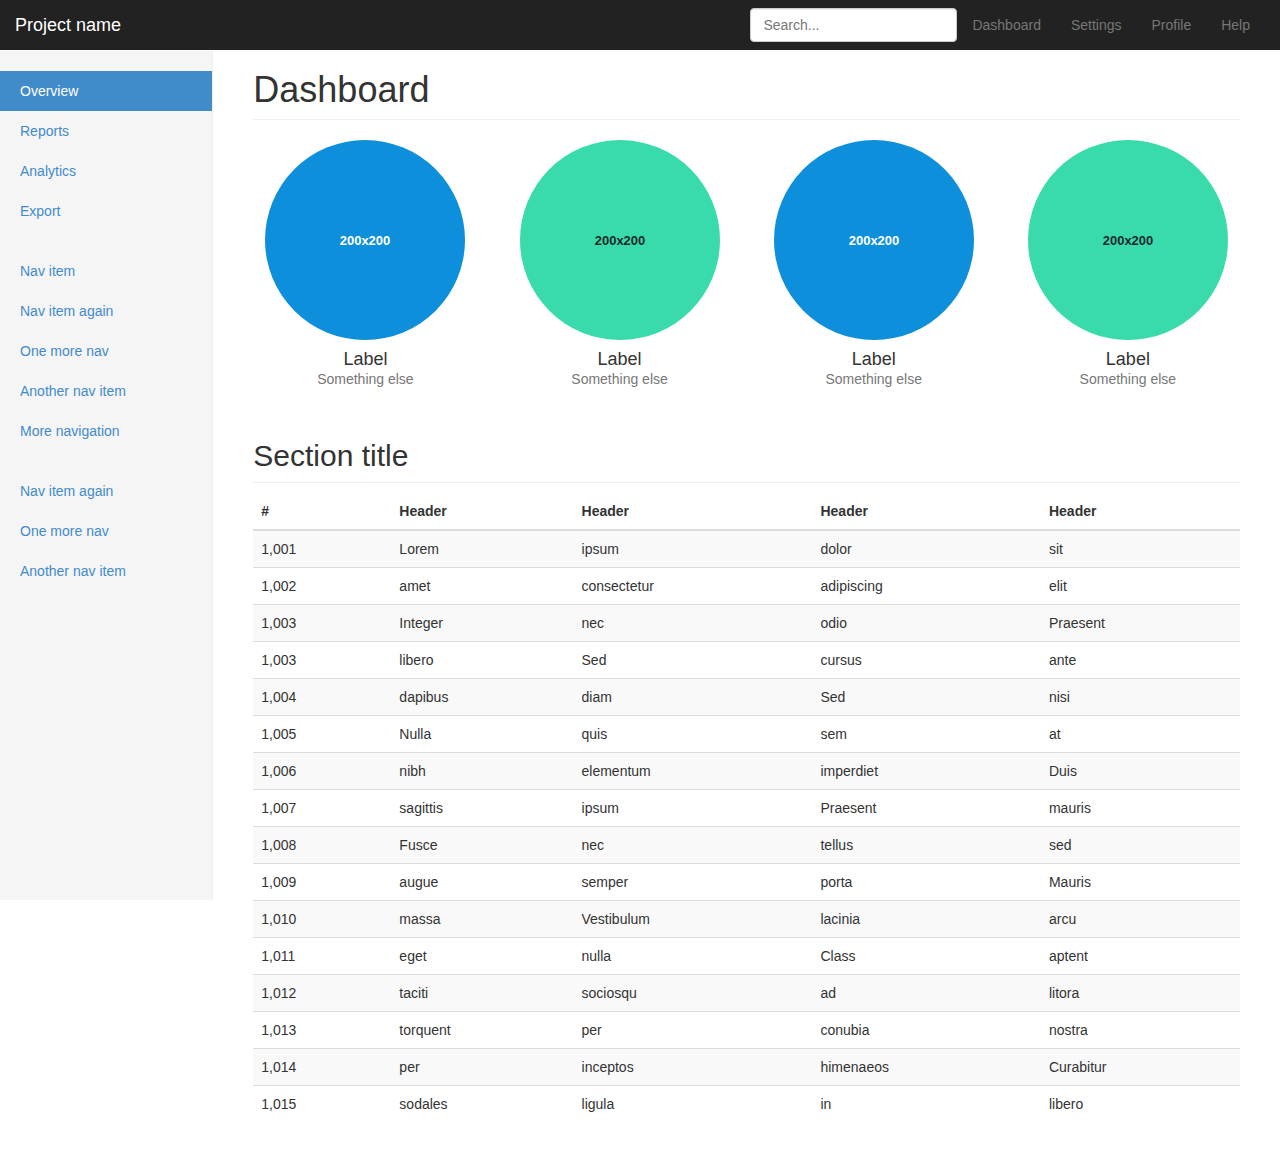
<file: exercises/docs/examples/dashboard/index.html>
<!DOCTYPE html>
<html lang="en">
  <head>
    <meta charset="utf-8">
    <meta http-equiv="X-UA-Compatible" content="IE=edge">
    <meta name="viewport" content="width=device-width, initial-scale=1">
    <meta name="description" content="">
    <meta name="author" content="">
    <link rel="icon" href="../../favicon.ico">

    <title>Dashboard Template for Bootstrap</title>

    <!-- Bootstrap core CSS -->
    <link href="../../dist/css/bootstrap.min.css" rel="stylesheet">

    <!-- Custom styles for this template -->
    <link href="dashboard.css" rel="stylesheet">

    <!-- Just for debugging purposes. Don't actually copy these 2 lines! -->
    <!--[if lt IE 9]><script src="../../assets/js/ie8-responsive-file-warning.js"></script><![endif]-->
    <script src="../../assets/js/ie-emulation-modes-warning.js"></script>

    <!-- IE10 viewport hack for Surface/desktop Windows 8 bug -->
    <script src="../../assets/js/ie10-viewport-bug-workaround.js"></script>

    <!-- HTML5 shim and Respond.js IE8 support of HTML5 elements and media queries -->
    <!--[if lt IE 9]>
      <script src="https://oss.maxcdn.com/html5shiv/3.7.2/html5shiv.min.js"></script>
      <script src="https://oss.maxcdn.com/respond/1.4.2/respond.min.js"></script>
    <![endif]-->
  </head>

  <body>

    <div class="navbar navbar-inverse navbar-fixed-top" role="navigation">
      <div class="container-fluid">
        <div class="navbar-header">
          <button type="button" class="navbar-toggle" data-toggle="collapse" data-target=".navbar-collapse">
            <span class="sr-only">Toggle navigation</span>
            <span class="icon-bar"></span>
            <span class="icon-bar"></span>
            <span class="icon-bar"></span>
          </button>
          <a class="navbar-brand" href="#">Project name</a>
        </div>
        <div class="navbar-collapse collapse">
          <ul class="nav navbar-nav navbar-right">
            <li><a href="#">Dashboard</a></li>
            <li><a href="#">Settings</a></li>
            <li><a href="#">Profile</a></li>
            <li><a href="#">Help</a></li>
          </ul>
          <form class="navbar-form navbar-right">
            <input type="text" class="form-control" placeholder="Search...">
          </form>
        </div>
      </div>
    </div>

    <div class="container-fluid">
      <div class="row">
        <div class="col-sm-3 col-md-2 sidebar">
          <ul class="nav nav-sidebar">
            <li class="active"><a href="#">Overview</a></li>
            <li><a href="#">Reports</a></li>
            <li><a href="#">Analytics</a></li>
            <li><a href="#">Export</a></li>
          </ul>
          <ul class="nav nav-sidebar">
            <li><a href="">Nav item</a></li>
            <li><a href="">Nav item again</a></li>
            <li><a href="">One more nav</a></li>
            <li><a href="">Another nav item</a></li>
            <li><a href="">More navigation</a></li>
          </ul>
          <ul class="nav nav-sidebar">
            <li><a href="">Nav item again</a></li>
            <li><a href="">One more nav</a></li>
            <li><a href="">Another nav item</a></li>
          </ul>
        </div>
        <div class="col-sm-9 col-sm-offset-3 col-md-10 col-md-offset-2 main">
          <h1 class="page-header">Dashboard</h1>

          <div class="row placeholders">
            <div class="col-xs-6 col-sm-3 placeholder">
              <img data-src="holder.js/200x200/auto/sky" class="img-responsive" alt="Generic placeholder thumbnail">
              <h4>Label</h4>
              <span class="text-muted">Something else</span>
            </div>
            <div class="col-xs-6 col-sm-3 placeholder">
              <img data-src="holder.js/200x200/auto/vine" class="img-responsive" alt="Generic placeholder thumbnail">
              <h4>Label</h4>
              <span class="text-muted">Something else</span>
            </div>
            <div class="col-xs-6 col-sm-3 placeholder">
              <img data-src="holder.js/200x200/auto/sky" class="img-responsive" alt="Generic placeholder thumbnail">
              <h4>Label</h4>
              <span class="text-muted">Something else</span>
            </div>
            <div class="col-xs-6 col-sm-3 placeholder">
              <img data-src="holder.js/200x200/auto/vine" class="img-responsive" alt="Generic placeholder thumbnail">
              <h4>Label</h4>
              <span class="text-muted">Something else</span>
            </div>
          </div>

          <h2 class="sub-header">Section title</h2>
          <div class="table-responsive">
            <table class="table table-striped">
              <thead>
                <tr>
                  <th>#</th>
                  <th>Header</th>
                  <th>Header</th>
                  <th>Header</th>
                  <th>Header</th>
                </tr>
              </thead>
              <tbody>
                <tr>
                  <td>1,001</td>
                  <td>Lorem</td>
                  <td>ipsum</td>
                  <td>dolor</td>
                  <td>sit</td>
                </tr>
                <tr>
                  <td>1,002</td>
                  <td>amet</td>
                  <td>consectetur</td>
                  <td>adipiscing</td>
                  <td>elit</td>
                </tr>
                <tr>
                  <td>1,003</td>
                  <td>Integer</td>
                  <td>nec</td>
                  <td>odio</td>
                  <td>Praesent</td>
                </tr>
                <tr>
                  <td>1,003</td>
                  <td>libero</td>
                  <td>Sed</td>
                  <td>cursus</td>
                  <td>ante</td>
                </tr>
                <tr>
                  <td>1,004</td>
                  <td>dapibus</td>
                  <td>diam</td>
                  <td>Sed</td>
                  <td>nisi</td>
                </tr>
                <tr>
                  <td>1,005</td>
                  <td>Nulla</td>
                  <td>quis</td>
                  <td>sem</td>
                  <td>at</td>
                </tr>
                <tr>
                  <td>1,006</td>
                  <td>nibh</td>
                  <td>elementum</td>
                  <td>imperdiet</td>
                  <td>Duis</td>
                </tr>
                <tr>
                  <td>1,007</td>
                  <td>sagittis</td>
                  <td>ipsum</td>
                  <td>Praesent</td>
                  <td>mauris</td>
                </tr>
                <tr>
                  <td>1,008</td>
                  <td>Fusce</td>
                  <td>nec</td>
                  <td>tellus</td>
                  <td>sed</td>
                </tr>
                <tr>
                  <td>1,009</td>
                  <td>augue</td>
                  <td>semper</td>
                  <td>porta</td>
                  <td>Mauris</td>
                </tr>
                <tr>
                  <td>1,010</td>
                  <td>massa</td>
                  <td>Vestibulum</td>
                  <td>lacinia</td>
                  <td>arcu</td>
                </tr>
                <tr>
                  <td>1,011</td>
                  <td>eget</td>
                  <td>nulla</td>
                  <td>Class</td>
                  <td>aptent</td>
                </tr>
                <tr>
                  <td>1,012</td>
                  <td>taciti</td>
                  <td>sociosqu</td>
                  <td>ad</td>
                  <td>litora</td>
                </tr>
                <tr>
                  <td>1,013</td>
                  <td>torquent</td>
                  <td>per</td>
                  <td>conubia</td>
                  <td>nostra</td>
                </tr>
                <tr>
                  <td>1,014</td>
                  <td>per</td>
                  <td>inceptos</td>
                  <td>himenaeos</td>
                  <td>Curabitur</td>
                </tr>
                <tr>
                  <td>1,015</td>
                  <td>sodales</td>
                  <td>ligula</td>
                  <td>in</td>
                  <td>libero</td>
                </tr>
              </tbody>
            </table>
          </div>
        </div>
      </div>
    </div>

    <!-- Bootstrap core JavaScript
    ================================================== -->
    <!-- Placed at the end of the document so the pages load faster -->
    <script src="https://ajax.googleapis.com/ajax/libs/jquery/1.11.1/jquery.min.js"></script>
    <script src="../../dist/js/bootstrap.min.js"></script>
    <script src="../../assets/js/docs.min.js"></script>
  </body>
</html>
</file>
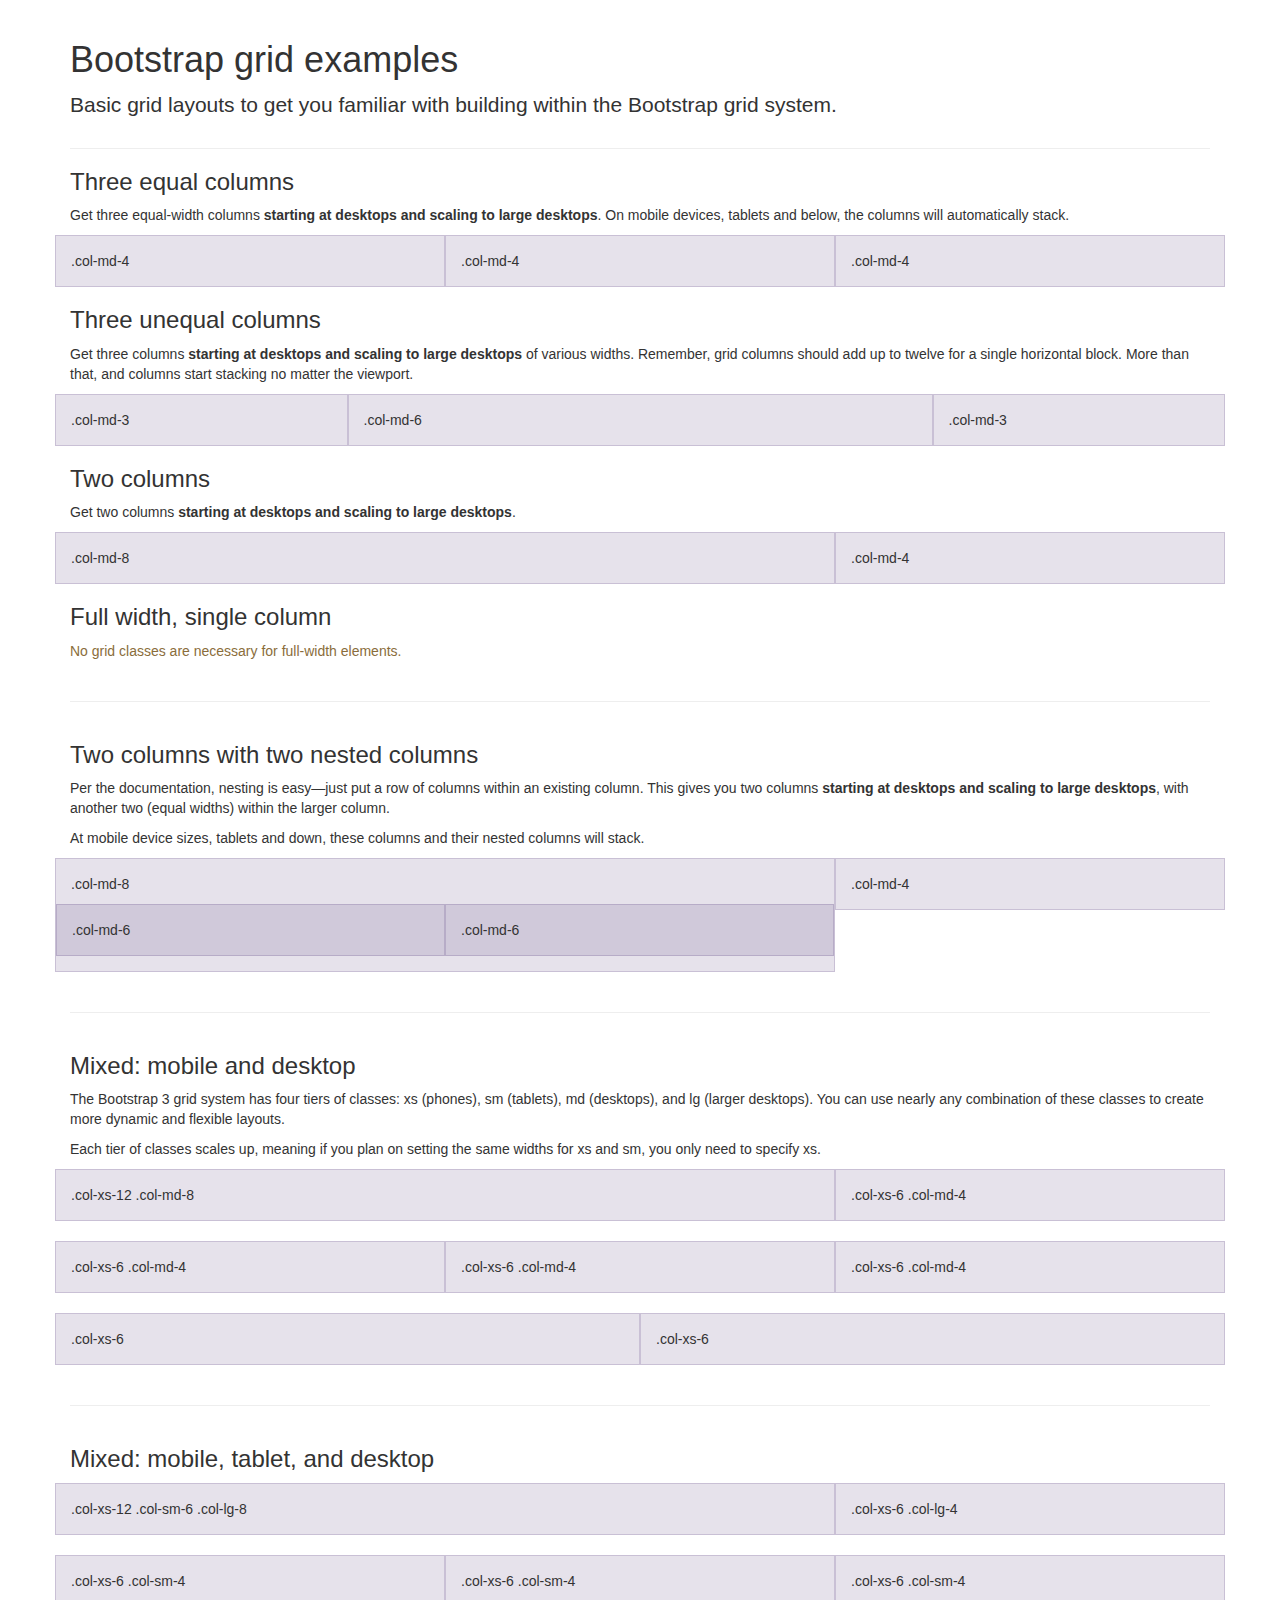
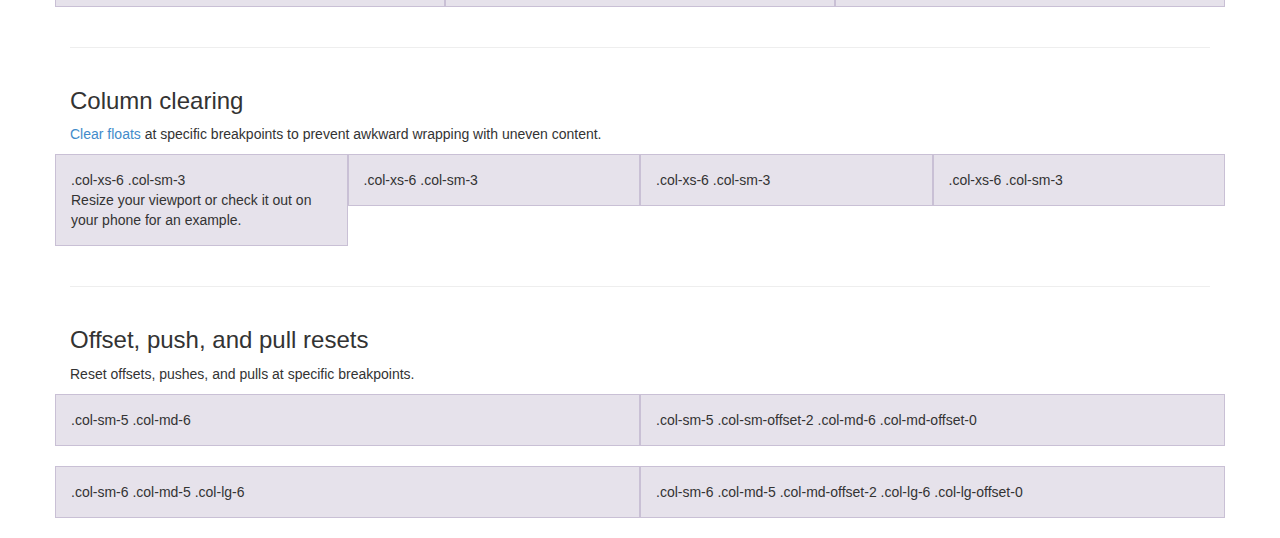
<file: exercises/docs/examples/grid/index.html>
<!DOCTYPE html>
<html lang="en">
  <head>
    <meta charset="utf-8">
    <meta http-equiv="X-UA-Compatible" content="IE=edge">
    <meta name="viewport" content="width=device-width, initial-scale=1">
    <meta name="description" content="">
    <meta name="author" content="">
    <link rel="icon" href="../../favicon.ico">

    <title>Grid Template for Bootstrap</title>

    <!-- Bootstrap core CSS -->
    <link href="../../dist/css/bootstrap.min.css" rel="stylesheet">

    <!-- Custom styles for this template -->
    <link href="grid.css" rel="stylesheet">

    <!-- Just for debugging purposes. Don't actually copy these 2 lines! -->
    <!--[if lt IE 9]><script src="../../assets/js/ie8-responsive-file-warning.js"></script><![endif]-->
    <script src="../../assets/js/ie-emulation-modes-warning.js"></script>

    <!-- IE10 viewport hack for Surface/desktop Windows 8 bug -->
    <script src="../../assets/js/ie10-viewport-bug-workaround.js"></script>

    <!-- HTML5 shim and Respond.js IE8 support of HTML5 elements and media queries -->
    <!--[if lt IE 9]>
      <script src="https://oss.maxcdn.com/html5shiv/3.7.2/html5shiv.min.js"></script>
      <script src="https://oss.maxcdn.com/respond/1.4.2/respond.min.js"></script>
    <![endif]-->
  </head>

  <body>
    <div class="container">

      <div class="page-header">
        <h1>Bootstrap grid examples</h1>
        <p class="lead">Basic grid layouts to get you familiar with building within the Bootstrap grid system.</p>
      </div>

      <h3>Three equal columns</h3>
      <p>Get three equal-width columns <strong>starting at desktops and scaling to large desktops</strong>. On mobile devices, tablets and below, the columns will automatically stack.</p>
      <div class="row">
        <div class="col-md-4">.col-md-4</div>
        <div class="col-md-4">.col-md-4</div>
        <div class="col-md-4">.col-md-4</div>
      </div>

      <h3>Three unequal columns</h3>
      <p>Get three columns <strong>starting at desktops and scaling to large desktops</strong> of various widths. Remember, grid columns should add up to twelve for a single horizontal block. More than that, and columns start stacking no matter the viewport.</p>
      <div class="row">
        <div class="col-md-3">.col-md-3</div>
        <div class="col-md-6">.col-md-6</div>
        <div class="col-md-3">.col-md-3</div>
      </div>

      <h3>Two columns</h3>
      <p>Get two columns <strong>starting at desktops and scaling to large desktops</strong>.</p>
      <div class="row">
        <div class="col-md-8">.col-md-8</div>
        <div class="col-md-4">.col-md-4</div>
      </div>

      <h3>Full width, single column</h3>
      <p class="text-warning">No grid classes are necessary for full-width elements.</p>

      <hr>

      <h3>Two columns with two nested columns</h3>
      <p>Per the documentation, nesting is easy—just put a row of columns within an existing column. This gives you two columns <strong>starting at desktops and scaling to large desktops</strong>, with another two (equal widths) within the larger column.</p>
      <p>At mobile device sizes, tablets and down, these columns and their nested columns will stack.</p>
      <div class="row">
        <div class="col-md-8">
          .col-md-8
          <div class="row">
            <div class="col-md-6">.col-md-6</div>
            <div class="col-md-6">.col-md-6</div>
          </div>
        </div>
        <div class="col-md-4">.col-md-4</div>
      </div>

      <hr>

      <h3>Mixed: mobile and desktop</h3>
      <p>The Bootstrap 3 grid system has four tiers of classes: xs (phones), sm (tablets), md (desktops), and lg (larger desktops). You can use nearly any combination of these classes to create more dynamic and flexible layouts.</p>
      <p>Each tier of classes scales up, meaning if you plan on setting the same widths for xs and sm, you only need to specify xs.</p>
      <div class="row">
        <div class="col-xs-12 col-md-8">.col-xs-12 .col-md-8</div>
        <div class="col-xs-6 col-md-4">.col-xs-6 .col-md-4</div>
      </div>
      <div class="row">
        <div class="col-xs-6 col-md-4">.col-xs-6 .col-md-4</div>
        <div class="col-xs-6 col-md-4">.col-xs-6 .col-md-4</div>
        <div class="col-xs-6 col-md-4">.col-xs-6 .col-md-4</div>
      </div>
      <div class="row">
        <div class="col-xs-6">.col-xs-6</div>
        <div class="col-xs-6">.col-xs-6</div>
      </div>

      <hr>

      <h3>Mixed: mobile, tablet, and desktop</h3>
      <p></p>
      <div class="row">
        <div class="col-xs-12 col-sm-6 col-lg-8">.col-xs-12 .col-sm-6 .col-lg-8</div>
        <div class="col-xs-6 col-lg-4">.col-xs-6 .col-lg-4</div>
      </div>
      <div class="row">
        <div class="col-xs-6 col-sm-4">.col-xs-6 .col-sm-4</div>
        <div class="col-xs-6 col-sm-4">.col-xs-6 .col-sm-4</div>
        <div class="col-xs-6 col-sm-4">.col-xs-6 .col-sm-4</div>
      </div>

      <hr>

      <h3>Column clearing</h3>
      <p><a href="http://getbootstrap.com/css/#grid-responsive-resets">Clear floats</a> at specific breakpoints to prevent awkward wrapping with uneven content.</p>
      <div class="row">
        <div class="col-xs-6 col-sm-3">
          .col-xs-6 .col-sm-3
          <br>
          Resize your viewport or check it out on your phone for an example.
        </div>
        <div class="col-xs-6 col-sm-3">.col-xs-6 .col-sm-3</div>

        <!-- Add the extra clearfix for only the required viewport -->
        <div class="clearfix visible-xs"></div>

        <div class="col-xs-6 col-sm-3">.col-xs-6 .col-sm-3</div>
        <div class="col-xs-6 col-sm-3">.col-xs-6 .col-sm-3</div>
      </div>

      <hr>

      <h3>Offset, push, and pull resets</h3>
      <p>Reset offsets, pushes, and pulls at specific breakpoints.</p>
      <div class="row">
        <div class="col-sm-5 col-md-6">.col-sm-5 .col-md-6</div>
        <div class="col-sm-5 col-sm-offset-2 col-md-6 col-md-offset-0">.col-sm-5 .col-sm-offset-2 .col-md-6 .col-md-offset-0</div>
      </div>
      <div class="row">
        <div class="col-sm-6 col-md-5 col-lg-6">.col-sm-6 .col-md-5 .col-lg-6</div>
        <div class="col-sm-6 col-md-5 col-md-offset-2 col-lg-6 col-lg-offset-0">.col-sm-6 .col-md-5 .col-md-offset-2 .col-lg-6 .col-lg-offset-0</div>
      </div>


    </div> <!-- /container -->


    <!-- Bootstrap core JavaScript
    ================================================== -->
    <!-- Placed at the end of the document so the pages load faster -->
  </body>
</html>
</file>
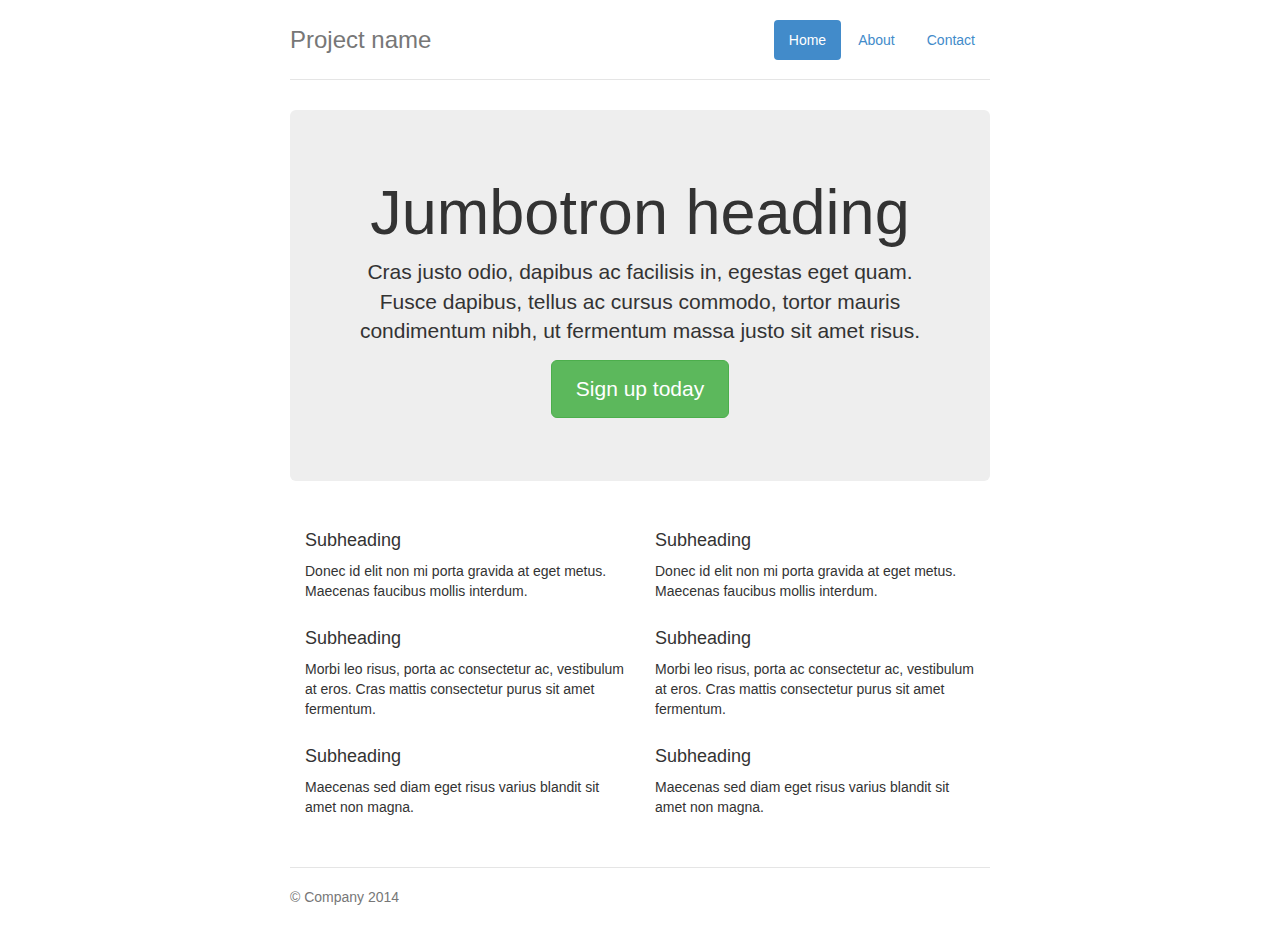
<file: exercises/docs/examples/jumbotron-narrow/index.html>
<!DOCTYPE html>
<html lang="en">
  <head>
    <meta charset="utf-8">
    <meta http-equiv="X-UA-Compatible" content="IE=edge">
    <meta name="viewport" content="width=device-width, initial-scale=1">
    <meta name="description" content="">
    <meta name="author" content="">
    <link rel="icon" href="../../favicon.ico">

    <title>Narrow Jumbotron Template for Bootstrap</title>

    <!-- Bootstrap core CSS -->
    <link href="../../dist/css/bootstrap.min.css" rel="stylesheet">

    <!-- Custom styles for this template -->
    <link href="jumbotron-narrow.css" rel="stylesheet">

    <!-- Just for debugging purposes. Don't actually copy these 2 lines! -->
    <!--[if lt IE 9]><script src="../../assets/js/ie8-responsive-file-warning.js"></script><![endif]-->
    <script src="../../assets/js/ie-emulation-modes-warning.js"></script>

    <!-- IE10 viewport hack for Surface/desktop Windows 8 bug -->
    <script src="../../assets/js/ie10-viewport-bug-workaround.js"></script>

    <!-- HTML5 shim and Respond.js IE8 support of HTML5 elements and media queries -->
    <!--[if lt IE 9]>
      <script src="https://oss.maxcdn.com/html5shiv/3.7.2/html5shiv.min.js"></script>
      <script src="https://oss.maxcdn.com/respond/1.4.2/respond.min.js"></script>
    <![endif]-->
  </head>

  <body>

    <div class="container">
      <div class="header">
        <ul class="nav nav-pills pull-right">
          <li class="active"><a href="#">Home</a></li>
          <li><a href="#">About</a></li>
          <li><a href="#">Contact</a></li>
        </ul>
        <h3 class="text-muted">Project name</h3>
      </div>

      <div class="jumbotron">
        <h1>Jumbotron heading</h1>
        <p class="lead">Cras justo odio, dapibus ac facilisis in, egestas eget quam. Fusce dapibus, tellus ac cursus commodo, tortor mauris condimentum nibh, ut fermentum massa justo sit amet risus.</p>
        <p><a class="btn btn-lg btn-success" href="#" role="button">Sign up today</a></p>
      </div>

      <div class="row marketing">
        <div class="col-lg-6">
          <h4>Subheading</h4>
          <p>Donec id elit non mi porta gravida at eget metus. Maecenas faucibus mollis interdum.</p>

          <h4>Subheading</h4>
          <p>Morbi leo risus, porta ac consectetur ac, vestibulum at eros. Cras mattis consectetur purus sit amet fermentum.</p>

          <h4>Subheading</h4>
          <p>Maecenas sed diam eget risus varius blandit sit amet non magna.</p>
        </div>

        <div class="col-lg-6">
          <h4>Subheading</h4>
          <p>Donec id elit non mi porta gravida at eget metus. Maecenas faucibus mollis interdum.</p>

          <h4>Subheading</h4>
          <p>Morbi leo risus, porta ac consectetur ac, vestibulum at eros. Cras mattis consectetur purus sit amet fermentum.</p>

          <h4>Subheading</h4>
          <p>Maecenas sed diam eget risus varius blandit sit amet non magna.</p>
        </div>
      </div>

      <div class="footer">
        <p>&copy; Company 2014</p>
      </div>

    </div> <!-- /container -->


    <!-- Bootstrap core JavaScript
    ================================================== -->
    <!-- Placed at the end of the document so the pages load faster -->
  </body>
</html>
</file>
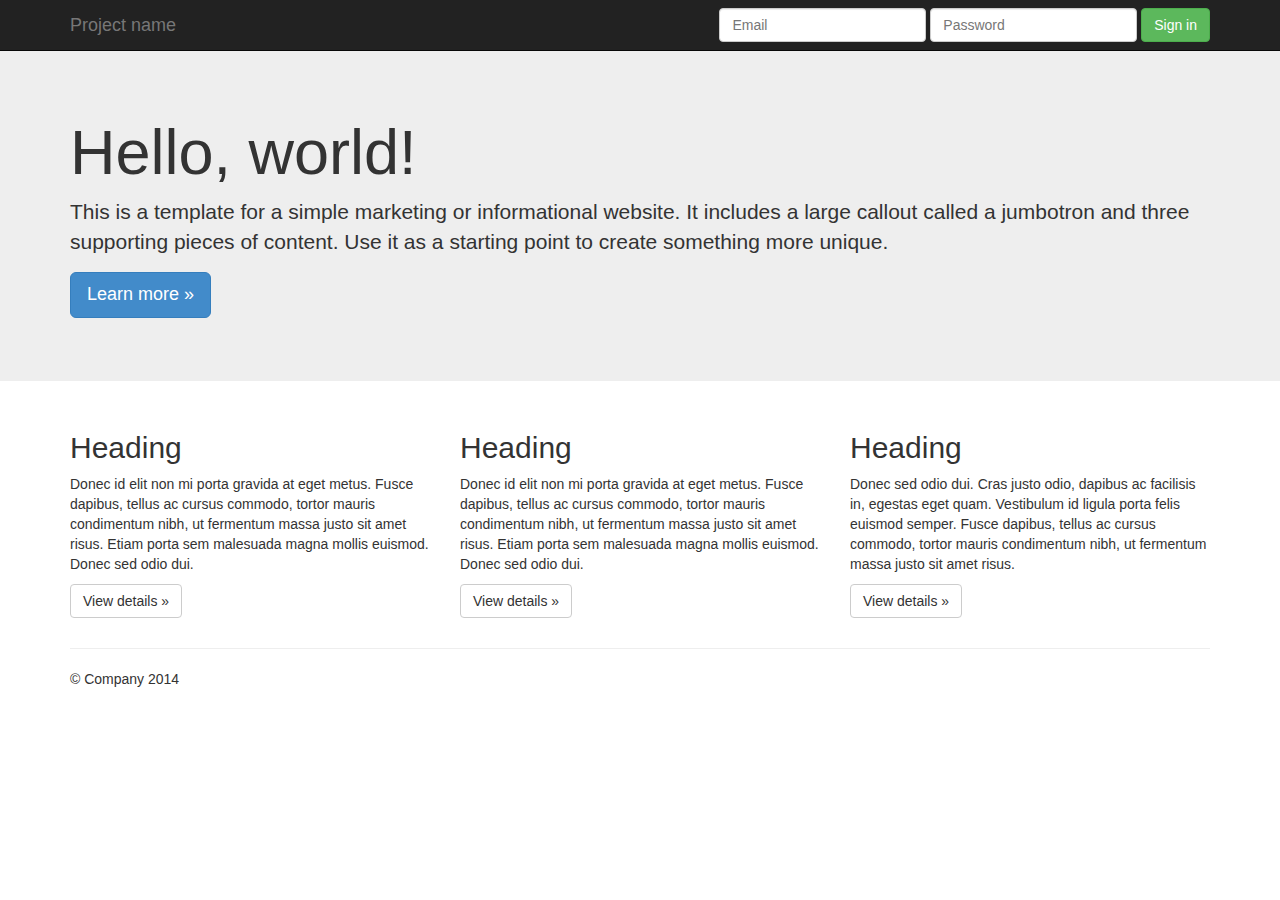
<file: exercises/docs/examples/jumbotron/index.html>
<!DOCTYPE html>
<html lang="en">
  <head>
    <meta charset="utf-8">
    <meta http-equiv="X-UA-Compatible" content="IE=edge">
    <meta name="viewport" content="width=device-width, initial-scale=1">
    <meta name="description" content="">
    <meta name="author" content="">
    <link rel="icon" href="../../favicon.ico">

    <title>Jumbotron Template for Bootstrap</title>

    <!-- Bootstrap core CSS -->
    <link href="../../dist/css/bootstrap.min.css" rel="stylesheet">

    <!-- Custom styles for this template -->
    <link href="jumbotron.css" rel="stylesheet">

    <!-- Just for debugging purposes. Don't actually copy these 2 lines! -->
    <!--[if lt IE 9]><script src="../../assets/js/ie8-responsive-file-warning.js"></script><![endif]-->
    <script src="../../assets/js/ie-emulation-modes-warning.js"></script>

    <!-- IE10 viewport hack for Surface/desktop Windows 8 bug -->
    <script src="../../assets/js/ie10-viewport-bug-workaround.js"></script>

    <!-- HTML5 shim and Respond.js IE8 support of HTML5 elements and media queries -->
    <!--[if lt IE 9]>
      <script src="https://oss.maxcdn.com/html5shiv/3.7.2/html5shiv.min.js"></script>
      <script src="https://oss.maxcdn.com/respond/1.4.2/respond.min.js"></script>
    <![endif]-->
  </head>

  <body>

    <div class="navbar navbar-inverse navbar-fixed-top" role="navigation">
      <div class="container">
        <div class="navbar-header">
          <button type="button" class="navbar-toggle" data-toggle="collapse" data-target=".navbar-collapse">
            <span class="sr-only">Toggle navigation</span>
            <span class="icon-bar"></span>
            <span class="icon-bar"></span>
            <span class="icon-bar"></span>
          </button>
          <a class="navbar-brand" href="#">Project name</a>
        </div>
        <div class="navbar-collapse collapse">
          <form class="navbar-form navbar-right" role="form">
            <div class="form-group">
              <input type="text" placeholder="Email" class="form-control">
            </div>
            <div class="form-group">
              <input type="password" placeholder="Password" class="form-control">
            </div>
            <button type="submit" class="btn btn-success">Sign in</button>
          </form>
        </div><!--/.navbar-collapse -->
      </div>
    </div>

    <!-- Main jumbotron for a primary marketing message or call to action -->
    <div class="jumbotron">
      <div class="container">
        <h1>Hello, world!</h1>
        <p>This is a template for a simple marketing or informational website. It includes a large callout called a jumbotron and three supporting pieces of content. Use it as a starting point to create something more unique.</p>
        <p><a class="btn btn-primary btn-lg" role="button">Learn more &raquo;</a></p>
      </div>
    </div>

    <div class="container">
      <!-- Example row of columns -->
      <div class="row">
        <div class="col-md-4">
          <h2>Heading</h2>
          <p>Donec id elit non mi porta gravida at eget metus. Fusce dapibus, tellus ac cursus commodo, tortor mauris condimentum nibh, ut fermentum massa justo sit amet risus. Etiam porta sem malesuada magna mollis euismod. Donec sed odio dui. </p>
          <p><a class="btn btn-default" href="#" role="button">View details &raquo;</a></p>
        </div>
        <div class="col-md-4">
          <h2>Heading</h2>
          <p>Donec id elit non mi porta gravida at eget metus. Fusce dapibus, tellus ac cursus commodo, tortor mauris condimentum nibh, ut fermentum massa justo sit amet risus. Etiam porta sem malesuada magna mollis euismod. Donec sed odio dui. </p>
          <p><a class="btn btn-default" href="#" role="button">View details &raquo;</a></p>
       </div>
        <div class="col-md-4">
          <h2>Heading</h2>
          <p>Donec sed odio dui. Cras justo odio, dapibus ac facilisis in, egestas eget quam. Vestibulum id ligula porta felis euismod semper. Fusce dapibus, tellus ac cursus commodo, tortor mauris condimentum nibh, ut fermentum massa justo sit amet risus.</p>
          <p><a class="btn btn-default" href="#" role="button">View details &raquo;</a></p>
        </div>
      </div>

      <hr>

      <footer>
        <p>&copy; Company 2014</p>
      </footer>
    </div> <!-- /container -->


    <!-- Bootstrap core JavaScript
    ================================================== -->
    <!-- Placed at the end of the document so the pages load faster -->
    <script src="https://ajax.googleapis.com/ajax/libs/jquery/1.11.1/jquery.min.js"></script>
    <script src="../../dist/js/bootstrap.min.js"></script>
  </body>
</html>
</file>
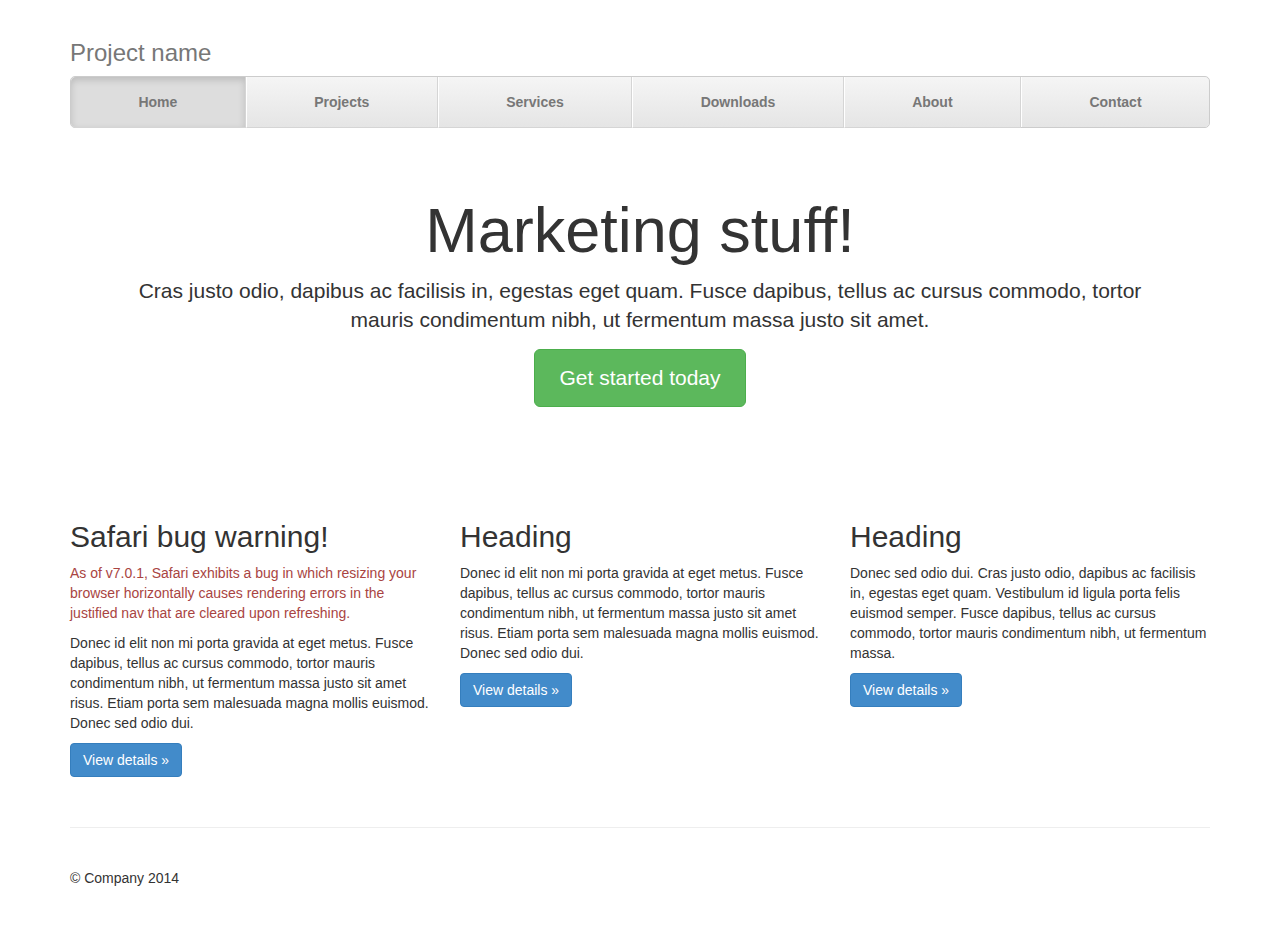
<file: exercises/docs/examples/justified-nav/index.html>
<!DOCTYPE html>
<html lang="en">
  <head>
    <meta charset="utf-8">
    <meta http-equiv="X-UA-Compatible" content="IE=edge">
    <meta name="viewport" content="width=device-width, initial-scale=1">
    <meta name="description" content="">
    <meta name="author" content="">
    <link rel="icon" href="../../favicon.ico">

    <title>Justified Nav Template for Bootstrap</title>

    <!-- Bootstrap core CSS -->
    <link href="../../dist/css/bootstrap.min.css" rel="stylesheet">

    <!-- Custom styles for this template -->
    <link href="justified-nav.css" rel="stylesheet">

    <!-- Just for debugging purposes. Don't actually copy these 2 lines! -->
    <!--[if lt IE 9]><script src="../../assets/js/ie8-responsive-file-warning.js"></script><![endif]-->
    <script src="../../assets/js/ie-emulation-modes-warning.js"></script>

    <!-- IE10 viewport hack for Surface/desktop Windows 8 bug -->
    <script src="../../assets/js/ie10-viewport-bug-workaround.js"></script>

    <!-- HTML5 shim and Respond.js IE8 support of HTML5 elements and media queries -->
    <!--[if lt IE 9]>
      <script src="https://oss.maxcdn.com/html5shiv/3.7.2/html5shiv.min.js"></script>
      <script src="https://oss.maxcdn.com/respond/1.4.2/respond.min.js"></script>
    <![endif]-->
  </head>

  <body>

    <div class="container">

      <div class="masthead">
        <h3 class="text-muted">Project name</h3>
        <ul class="nav nav-justified">
          <li class="active"><a href="#">Home</a></li>
          <li><a href="#">Projects</a></li>
          <li><a href="#">Services</a></li>
          <li><a href="#">Downloads</a></li>
          <li><a href="#">About</a></li>
          <li><a href="#">Contact</a></li>
        </ul>
      </div>

      <!-- Jumbotron -->
      <div class="jumbotron">
        <h1>Marketing stuff!</h1>
        <p class="lead">Cras justo odio, dapibus ac facilisis in, egestas eget quam. Fusce dapibus, tellus ac cursus commodo, tortor mauris condimentum nibh, ut fermentum massa justo sit amet.</p>
        <p><a class="btn btn-lg btn-success" href="#" role="button">Get started today</a></p>
      </div>

      <!-- Example row of columns -->
      <div class="row">
        <div class="col-lg-4">
          <h2>Safari bug warning!</h2>
          <p class="text-danger">As of v7.0.1, Safari exhibits a bug in which resizing your browser horizontally causes rendering errors in the justified nav that are cleared upon refreshing.</p>
          <p>Donec id elit non mi porta gravida at eget metus. Fusce dapibus, tellus ac cursus commodo, tortor mauris condimentum nibh, ut fermentum massa justo sit amet risus. Etiam porta sem malesuada magna mollis euismod. Donec sed odio dui. </p>
          <p><a class="btn btn-primary" href="#" role="button">View details &raquo;</a></p>
        </div>
        <div class="col-lg-4">
          <h2>Heading</h2>
          <p>Donec id elit non mi porta gravida at eget metus. Fusce dapibus, tellus ac cursus commodo, tortor mauris condimentum nibh, ut fermentum massa justo sit amet risus. Etiam porta sem malesuada magna mollis euismod. Donec sed odio dui. </p>
          <p><a class="btn btn-primary" href="#" role="button">View details &raquo;</a></p>
       </div>
        <div class="col-lg-4">
          <h2>Heading</h2>
          <p>Donec sed odio dui. Cras justo odio, dapibus ac facilisis in, egestas eget quam. Vestibulum id ligula porta felis euismod semper. Fusce dapibus, tellus ac cursus commodo, tortor mauris condimentum nibh, ut fermentum massa.</p>
          <p><a class="btn btn-primary" href="#" role="button">View details &raquo;</a></p>
        </div>
      </div>

      <!-- Site footer -->
      <div class="footer">
        <p>&copy; Company 2014</p>
      </div>

    </div> <!-- /container -->


    <!-- Bootstrap core JavaScript
    ================================================== -->
    <!-- Placed at the end of the document so the pages load faster -->
  </body>
</html>
</file>
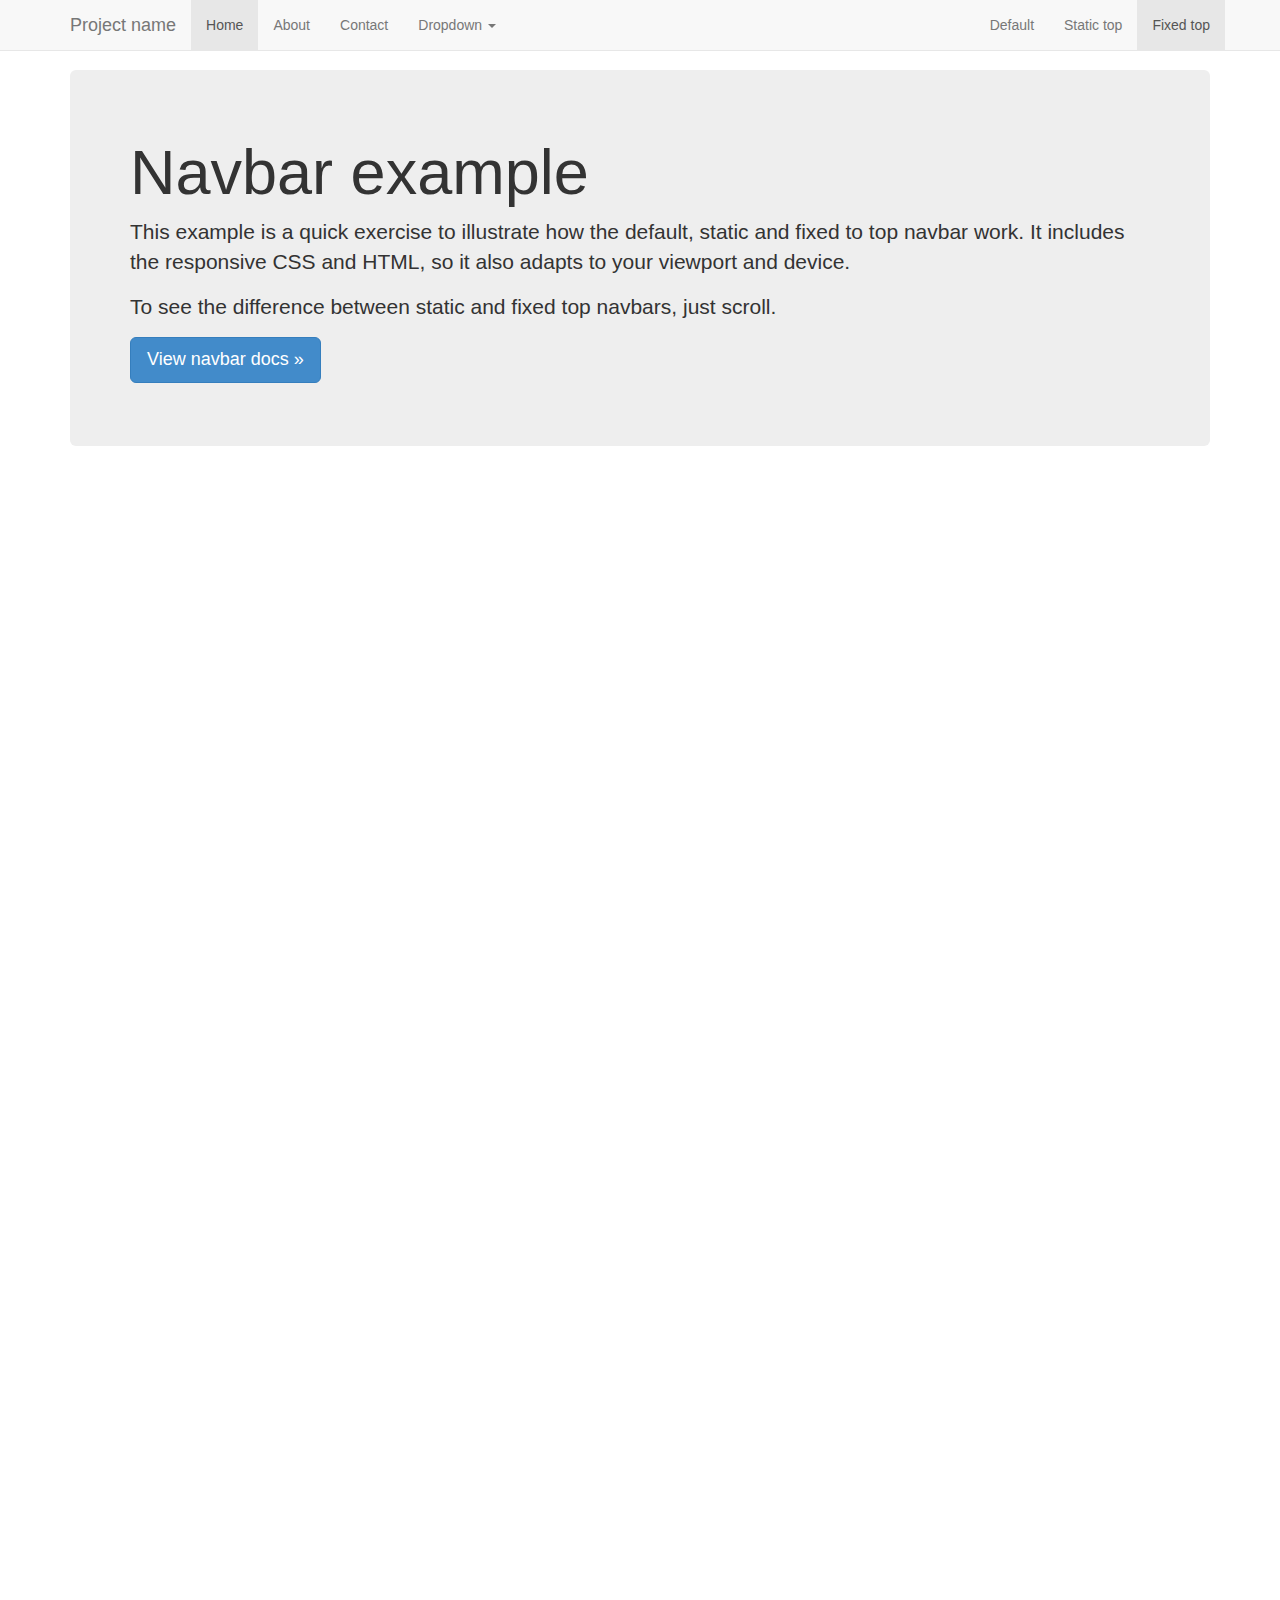
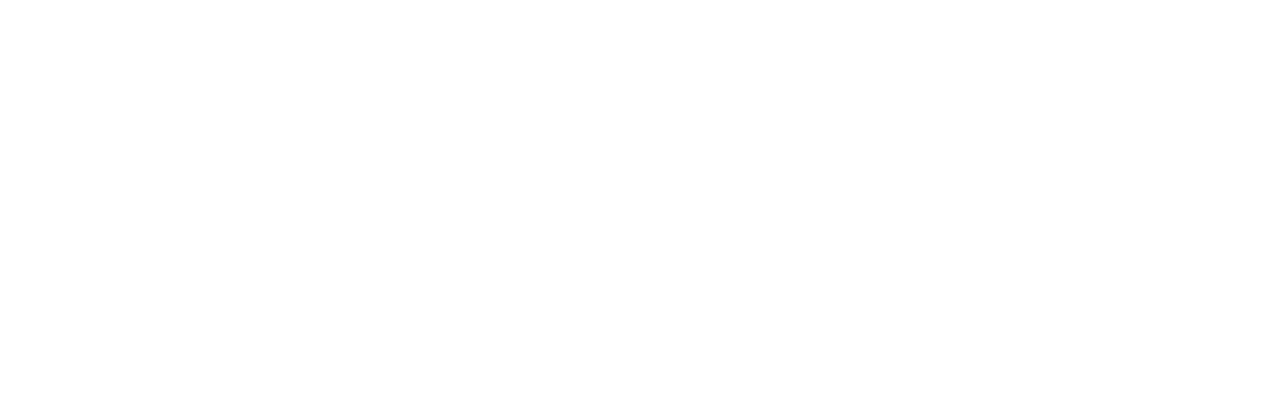
<file: exercises/docs/examples/navbar-fixed-top/index.html>
<!DOCTYPE html>
<html lang="en">
  <head>
    <meta charset="utf-8">
    <meta http-equiv="X-UA-Compatible" content="IE=edge">
    <meta name="viewport" content="width=device-width, initial-scale=1">
    <meta name="description" content="">
    <meta name="author" content="">
    <link rel="icon" href="../../favicon.ico">

    <title>Fixed Top Navbar Example for Bootstrap</title>

    <!-- Bootstrap core CSS -->
    <link href="../../dist/css/bootstrap.min.css" rel="stylesheet">

    <!-- Custom styles for this template -->
    <link href="navbar-fixed-top.css" rel="stylesheet">

    <!-- Just for debugging purposes. Don't actually copy these 2 lines! -->
    <!--[if lt IE 9]><script src="../../assets/js/ie8-responsive-file-warning.js"></script><![endif]-->
    <script src="../../assets/js/ie-emulation-modes-warning.js"></script>

    <!-- IE10 viewport hack for Surface/desktop Windows 8 bug -->
    <script src="../../assets/js/ie10-viewport-bug-workaround.js"></script>

    <!-- HTML5 shim and Respond.js IE8 support of HTML5 elements and media queries -->
    <!--[if lt IE 9]>
      <script src="https://oss.maxcdn.com/html5shiv/3.7.2/html5shiv.min.js"></script>
      <script src="https://oss.maxcdn.com/respond/1.4.2/respond.min.js"></script>
    <![endif]-->
  </head>

  <body>

    <!-- Fixed navbar -->
    <div class="navbar navbar-default navbar-fixed-top" role="navigation">
      <div class="container">
        <div class="navbar-header">
          <button type="button" class="navbar-toggle" data-toggle="collapse" data-target=".navbar-collapse">
            <span class="sr-only">Toggle navigation</span>
            <span class="icon-bar"></span>
            <span class="icon-bar"></span>
            <span class="icon-bar"></span>
          </button>
          <a class="navbar-brand" href="#">Project name</a>
        </div>
        <div class="navbar-collapse collapse">
          <ul class="nav navbar-nav">
            <li class="active"><a href="#">Home</a></li>
            <li><a href="#about">About</a></li>
            <li><a href="#contact">Contact</a></li>
            <li class="dropdown">
              <a href="#" class="dropdown-toggle" data-toggle="dropdown">Dropdown <span class="caret"></span></a>
              <ul class="dropdown-menu" role="menu">
                <li><a href="#">Action</a></li>
                <li><a href="#">Another action</a></li>
                <li><a href="#">Something else here</a></li>
                <li class="divider"></li>
                <li class="dropdown-header">Nav header</li>
                <li><a href="#">Separated link</a></li>
                <li><a href="#">One more separated link</a></li>
              </ul>
            </li>
          </ul>
          <ul class="nav navbar-nav navbar-right">
            <li><a href="../navbar/">Default</a></li>
            <li><a href="../navbar-static-top/">Static top</a></li>
            <li class="active"><a href="./">Fixed top</a></li>
          </ul>
        </div><!--/.nav-collapse -->
      </div>
    </div>

    <div class="container">

      <!-- Main component for a primary marketing message or call to action -->
      <div class="jumbotron">
        <h1>Navbar example</h1>
        <p>This example is a quick exercise to illustrate how the default, static and fixed to top navbar work. It includes the responsive CSS and HTML, so it also adapts to your viewport and device.</p>
        <p>To see the difference between static and fixed top navbars, just scroll.</p>
        <p>
          <a class="btn btn-lg btn-primary" href="../../components/#navbar" role="button">View navbar docs &raquo;</a>
        </p>
      </div>

    </div> <!-- /container -->


    <!-- Bootstrap core JavaScript
    ================================================== -->
    <!-- Placed at the end of the document so the pages load faster -->
    <script src="https://ajax.googleapis.com/ajax/libs/jquery/1.11.1/jquery.min.js"></script>
    <script src="../../dist/js/bootstrap.min.js"></script>
  </body>
</html>
</file>
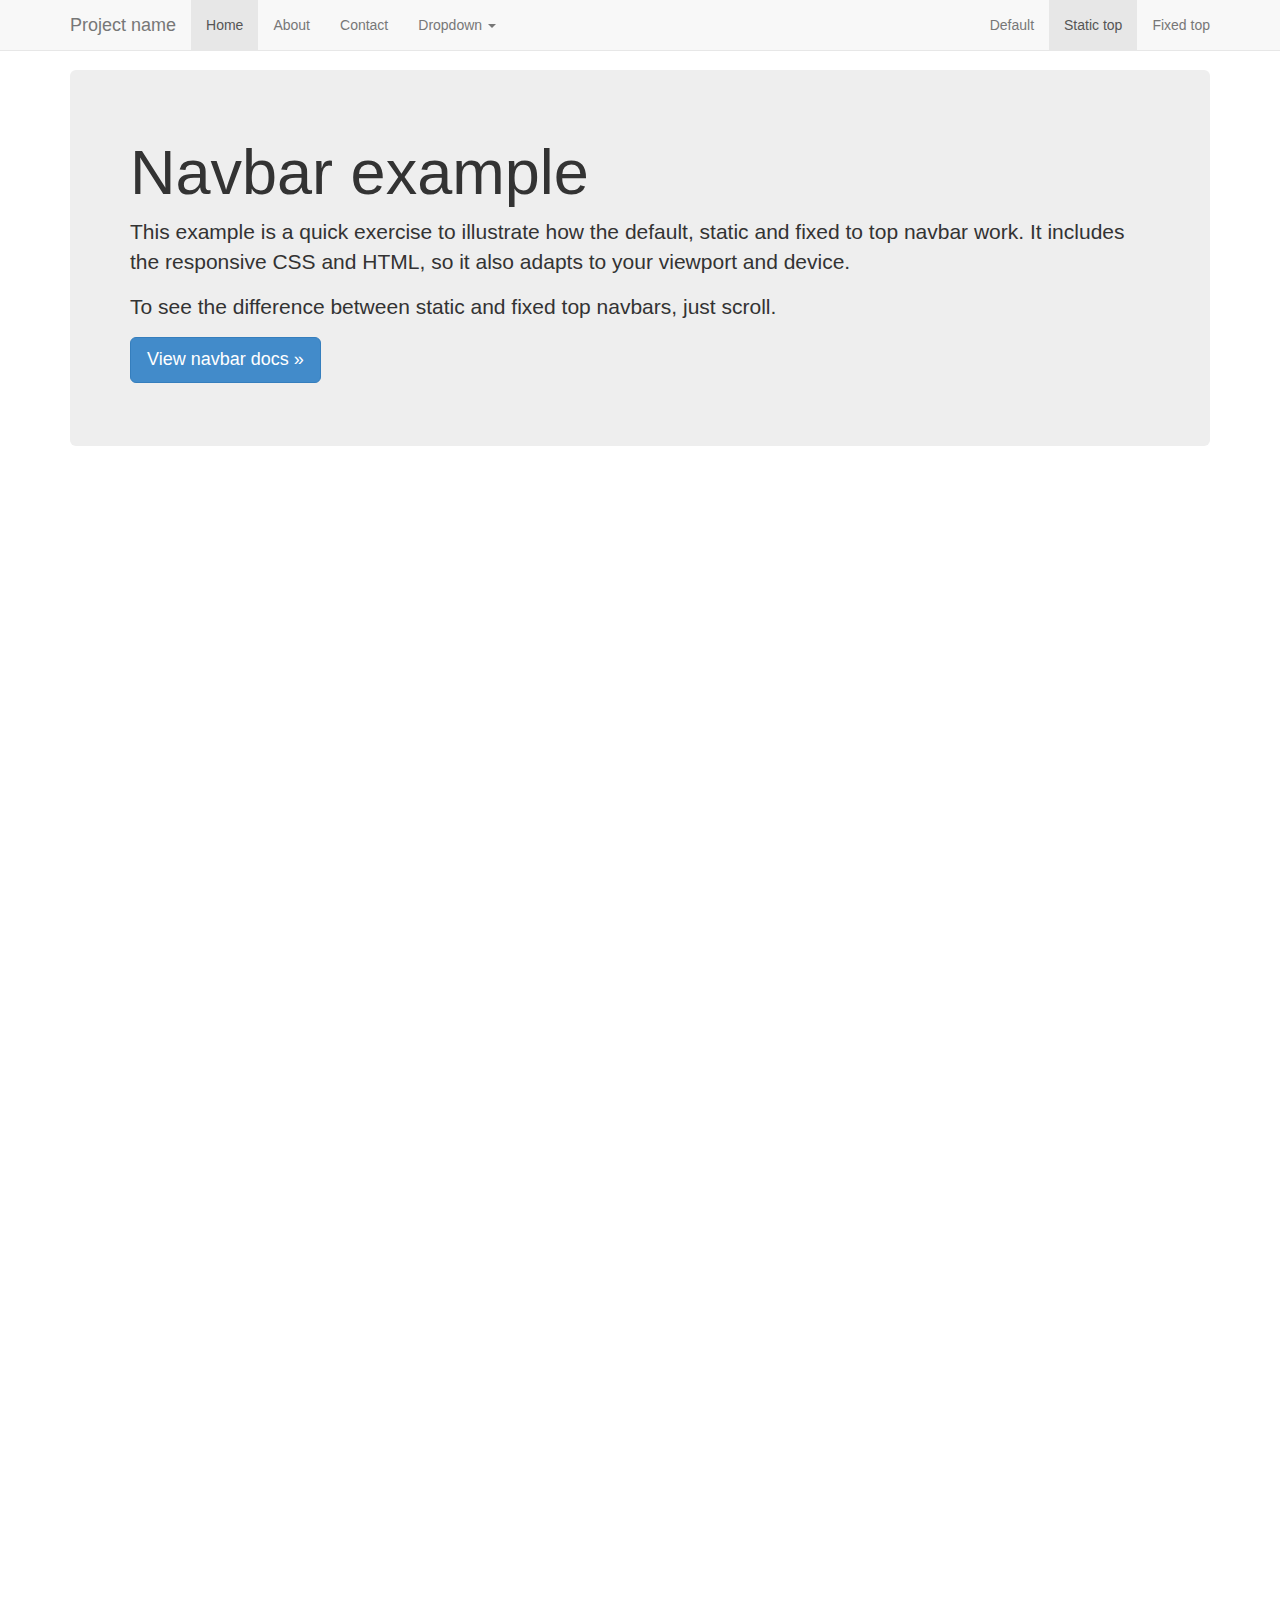
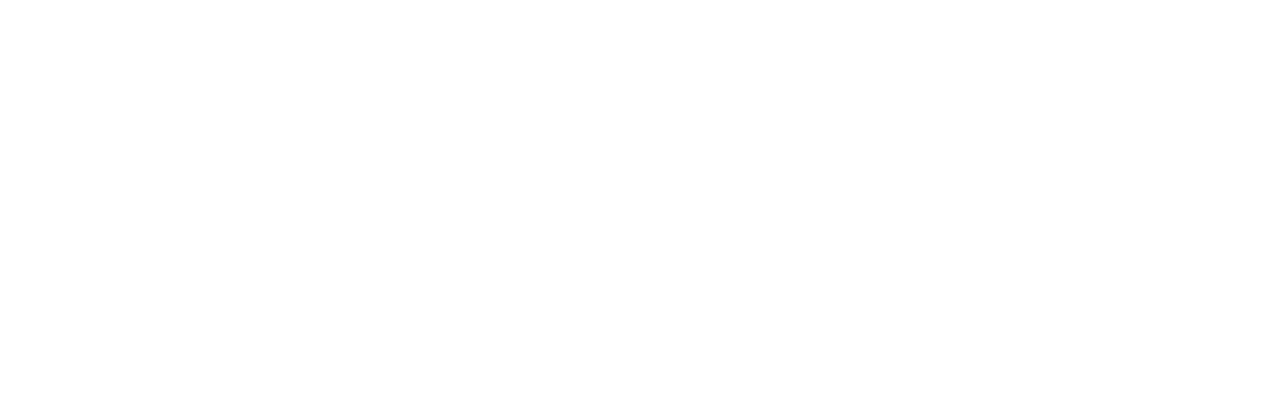
<file: exercises/docs/examples/navbar-static-top/index.html>
<!DOCTYPE html>
<html lang="en">
  <head>
    <meta charset="utf-8">
    <meta http-equiv="X-UA-Compatible" content="IE=edge">
    <meta name="viewport" content="width=device-width, initial-scale=1">
    <meta name="description" content="">
    <meta name="author" content="">
    <link rel="icon" href="../../favicon.ico">

    <title>Static Top Navbar Example for Bootstrap</title>

    <!-- Bootstrap core CSS -->
    <link href="../../dist/css/bootstrap.min.css" rel="stylesheet">

    <!-- Custom styles for this template -->
    <link href="navbar-static-top.css" rel="stylesheet">

    <!-- Just for debugging purposes. Don't actually copy these 2 lines! -->
    <!--[if lt IE 9]><script src="../../assets/js/ie8-responsive-file-warning.js"></script><![endif]-->
    <script src="../../assets/js/ie-emulation-modes-warning.js"></script>

    <!-- IE10 viewport hack for Surface/desktop Windows 8 bug -->
    <script src="../../assets/js/ie10-viewport-bug-workaround.js"></script>

    <!-- HTML5 shim and Respond.js IE8 support of HTML5 elements and media queries -->
    <!--[if lt IE 9]>
      <script src="https://oss.maxcdn.com/html5shiv/3.7.2/html5shiv.min.js"></script>
      <script src="https://oss.maxcdn.com/respond/1.4.2/respond.min.js"></script>
    <![endif]-->
  </head>

  <body>

    <!-- Static navbar -->
    <div class="navbar navbar-default navbar-static-top" role="navigation">
      <div class="container">
        <div class="navbar-header">
          <button type="button" class="navbar-toggle" data-toggle="collapse" data-target=".navbar-collapse">
            <span class="sr-only">Toggle navigation</span>
            <span class="icon-bar"></span>
            <span class="icon-bar"></span>
            <span class="icon-bar"></span>
          </button>
          <a class="navbar-brand" href="#">Project name</a>
        </div>
        <div class="navbar-collapse collapse">
          <ul class="nav navbar-nav">
            <li class="active"><a href="#">Home</a></li>
            <li><a href="#about">About</a></li>
            <li><a href="#contact">Contact</a></li>
            <li class="dropdown">
              <a href="#" class="dropdown-toggle" data-toggle="dropdown">Dropdown <span class="caret"></span></a>
              <ul class="dropdown-menu" role="menu">
                <li><a href="#">Action</a></li>
                <li><a href="#">Another action</a></li>
                <li><a href="#">Something else here</a></li>
                <li class="divider"></li>
                <li class="dropdown-header">Nav header</li>
                <li><a href="#">Separated link</a></li>
                <li><a href="#">One more separated link</a></li>
              </ul>
            </li>
          </ul>
          <ul class="nav navbar-nav navbar-right">
            <li><a href="../navbar/">Default</a></li>
            <li class="active"><a href="./">Static top</a></li>
            <li><a href="../navbar-fixed-top/">Fixed top</a></li>
          </ul>
        </div><!--/.nav-collapse -->
      </div>
    </div>


    <div class="container">

      <!-- Main component for a primary marketing message or call to action -->
      <div class="jumbotron">
        <h1>Navbar example</h1>
        <p>This example is a quick exercise to illustrate how the default, static and fixed to top navbar work. It includes the responsive CSS and HTML, so it also adapts to your viewport and device.</p>
        <p>To see the difference between static and fixed top navbars, just scroll.</p>
        <p>
          <a class="btn btn-lg btn-primary" href="../../components/#navbar" role="button">View navbar docs &raquo;</a>
        </p>
      </div>

    </div> <!-- /container -->


    <!-- Bootstrap core JavaScript
    ================================================== -->
    <!-- Placed at the end of the document so the pages load faster -->
    <script src="https://ajax.googleapis.com/ajax/libs/jquery/1.11.1/jquery.min.js"></script>
    <script src="../../dist/js/bootstrap.min.js"></script>
  </body>
</html>
</file>
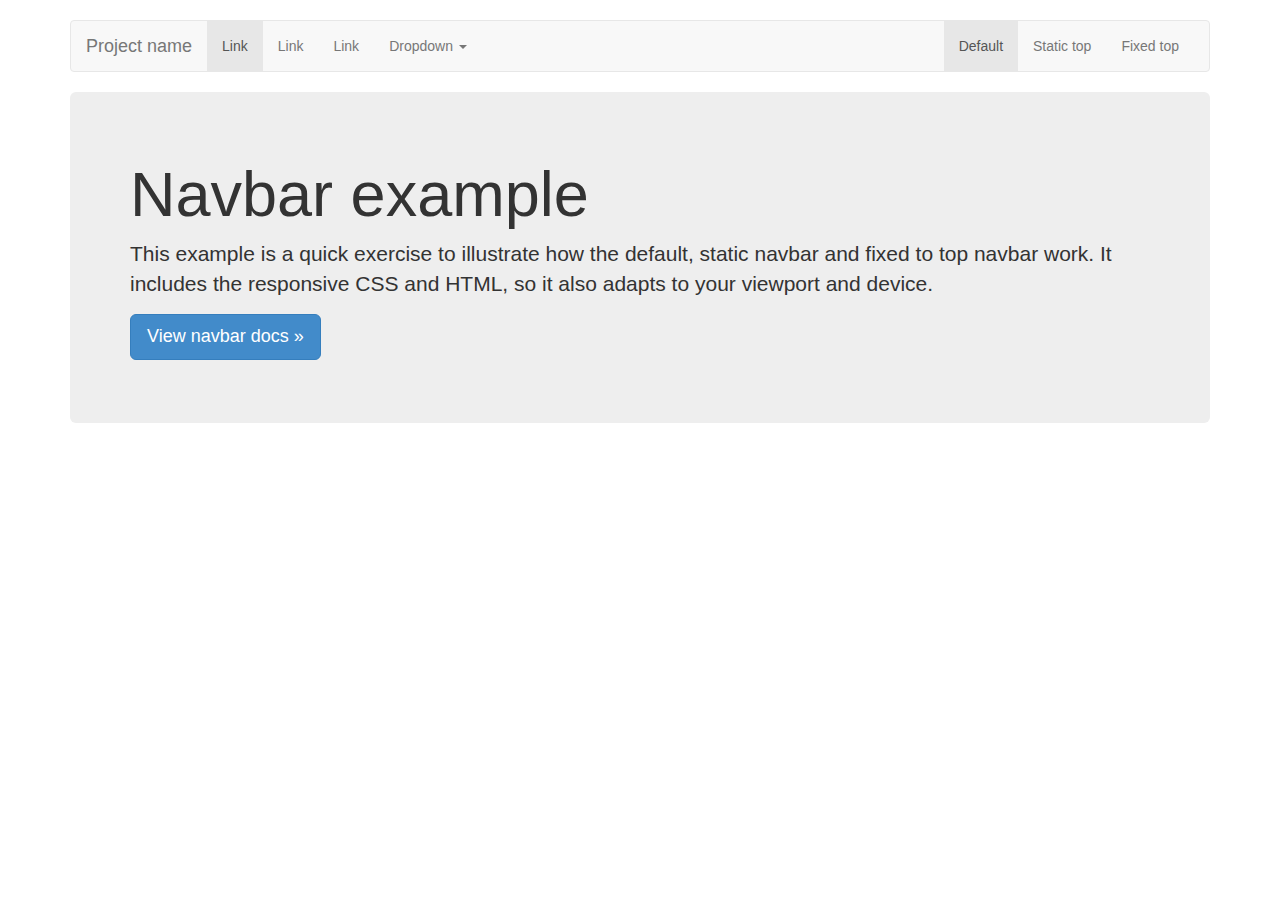
<file: exercises/docs/examples/navbar/index.html>
<!DOCTYPE html>
<html lang="en">
  <head>
    <meta charset="utf-8">
    <meta http-equiv="X-UA-Compatible" content="IE=edge">
    <meta name="viewport" content="width=device-width, initial-scale=1">
    <meta name="description" content="">
    <meta name="author" content="">
    <link rel="icon" href="../../favicon.ico">

    <title>Navbar Template for Bootstrap</title>

    <!-- Bootstrap core CSS -->
    <link href="../../dist/css/bootstrap.min.css" rel="stylesheet">

    <!-- Custom styles for this template -->
    <link href="navbar.css" rel="stylesheet">

    <!-- Just for debugging purposes. Don't actually copy these 2 lines! -->
    <!--[if lt IE 9]><script src="../../assets/js/ie8-responsive-file-warning.js"></script><![endif]-->
    <script src="../../assets/js/ie-emulation-modes-warning.js"></script>

    <!-- IE10 viewport hack for Surface/desktop Windows 8 bug -->
    <script src="../../assets/js/ie10-viewport-bug-workaround.js"></script>

    <!-- HTML5 shim and Respond.js IE8 support of HTML5 elements and media queries -->
    <!--[if lt IE 9]>
      <script src="https://oss.maxcdn.com/html5shiv/3.7.2/html5shiv.min.js"></script>
      <script src="https://oss.maxcdn.com/respond/1.4.2/respond.min.js"></script>
    <![endif]-->
  </head>

  <body>

    <div class="container">

      <!-- Static navbar -->
      <div class="navbar navbar-default" role="navigation">
        <div class="container-fluid">
          <div class="navbar-header">
            <button type="button" class="navbar-toggle" data-toggle="collapse" data-target=".navbar-collapse">
              <span class="sr-only">Toggle navigation</span>
              <span class="icon-bar"></span>
              <span class="icon-bar"></span>
              <span class="icon-bar"></span>
            </button>
            <a class="navbar-brand" href="#">Project name</a>
          </div>
          <div class="navbar-collapse collapse">
            <ul class="nav navbar-nav">
              <li class="active"><a href="#">Link</a></li>
              <li><a href="#">Link</a></li>
              <li><a href="#">Link</a></li>
              <li class="dropdown">
                <a href="#" class="dropdown-toggle" data-toggle="dropdown">Dropdown <span class="caret"></span></a>
                <ul class="dropdown-menu" role="menu">
                  <li><a href="#">Action</a></li>
                  <li><a href="#">Another action</a></li>
                  <li><a href="#">Something else here</a></li>
                  <li class="divider"></li>
                  <li class="dropdown-header">Nav header</li>
                  <li><a href="#">Separated link</a></li>
                  <li><a href="#">One more separated link</a></li>
                </ul>
              </li>
            </ul>
            <ul class="nav navbar-nav navbar-right">
              <li class="active"><a href="./">Default</a></li>
              <li><a href="../navbar-static-top/">Static top</a></li>
              <li><a href="../navbar-fixed-top/">Fixed top</a></li>
            </ul>
          </div><!--/.nav-collapse -->
        </div><!--/.container-fluid -->
      </div>

      <!-- Main component for a primary marketing message or call to action -->
      <div class="jumbotron">
        <h1>Navbar example</h1>
        <p>This example is a quick exercise to illustrate how the default, static navbar and fixed to top navbar work. It includes the responsive CSS and HTML, so it also adapts to your viewport and device.</p>
        <p>
          <a class="btn btn-lg btn-primary" href="../../components/#navbar" role="button">View navbar docs &raquo;</a>
        </p>
      </div>

    </div> <!-- /container -->


    <!-- Bootstrap core JavaScript
    ================================================== -->
    <!-- Placed at the end of the document so the pages load faster -->
    <script src="https://ajax.googleapis.com/ajax/libs/jquery/1.11.1/jquery.min.js"></script>
    <script src="../../dist/js/bootstrap.min.js"></script>
  </body>
</html>
</file>
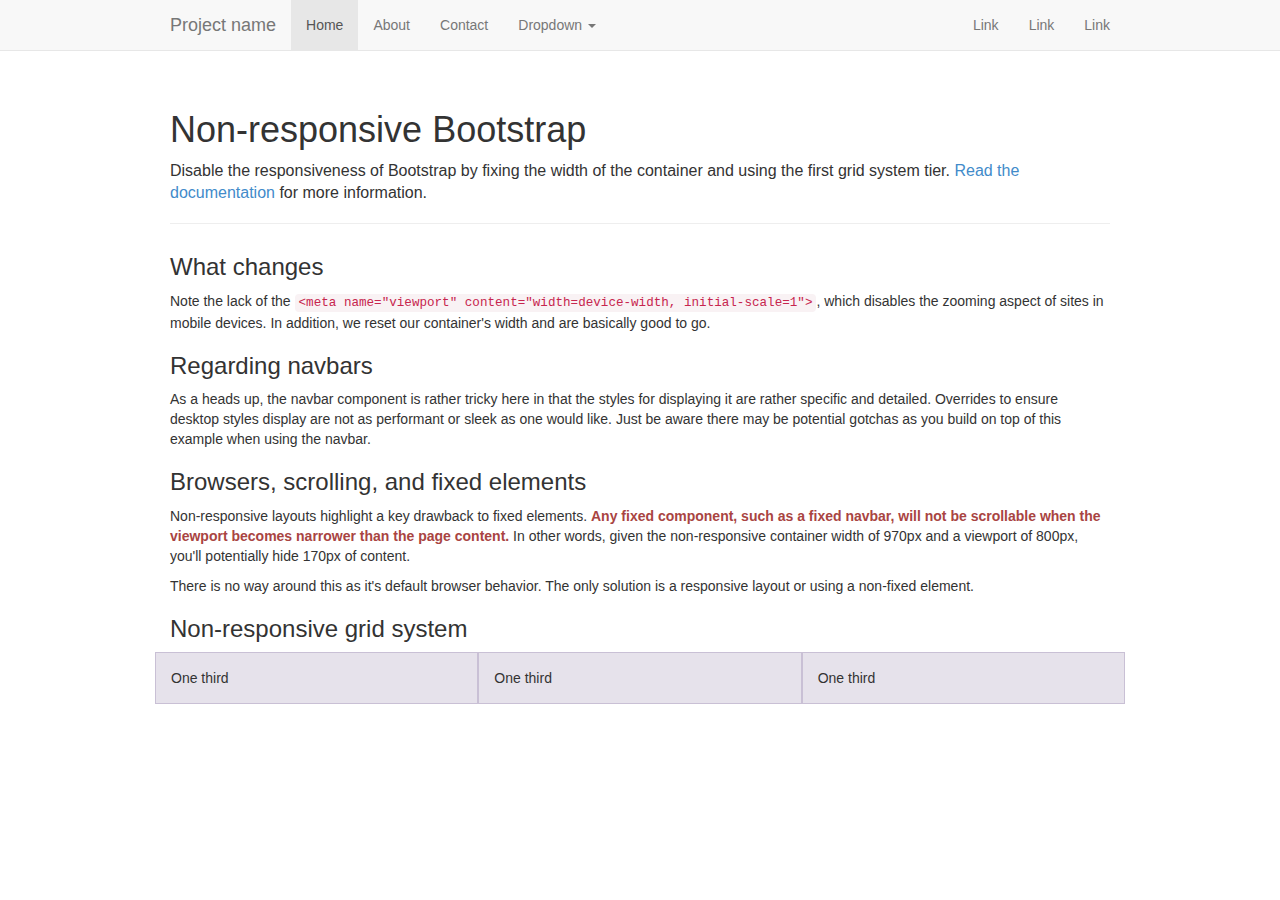
<file: exercises/docs/examples/non-responsive/index.html>
<!DOCTYPE html>
<html lang="en">
  <head>
    <meta charset="utf-8">
    <meta http-equiv="X-UA-Compatible" content="IE=edge">
    <meta name="description" content="">
    <meta name="author" content="">

    <!-- Note there is no responsive meta tag here -->

    <link rel="icon" href="../../favicon.ico">

    <title>Non-responsive Template for Bootstrap</title>

    <!-- Bootstrap core CSS -->
    <link href="../../dist/css/bootstrap.min.css" rel="stylesheet">

    <!-- Custom styles for this template -->
    <link href="non-responsive.css" rel="stylesheet">

    <!-- Just for debugging purposes. Don't actually copy these 2 lines! -->
    <!--[if lt IE 9]><script src="../../assets/js/ie8-responsive-file-warning.js"></script><![endif]-->
    <script src="../../assets/js/ie-emulation-modes-warning.js"></script>

    <!-- IE10 viewport hack for Surface/desktop Windows 8 bug -->
    <script src="../../assets/js/ie10-viewport-bug-workaround.js"></script>

    <!-- HTML5 shim and Respond.js IE8 support of HTML5 elements and media queries -->
    <!--[if lt IE 9]>
      <script src="https://oss.maxcdn.com/html5shiv/3.7.2/html5shiv.min.js"></script>
      <script src="https://oss.maxcdn.com/respond/1.4.2/respond.min.js"></script>
    <![endif]-->
  </head>

  <body>

    <!-- Fixed navbar -->
    <div class="navbar navbar-default navbar-fixed-top" role="navigation">
      <div class="container">
        <div class="navbar-header">
          <button type="button" class="navbar-toggle" data-toggle="collapse" data-target=".navbar-collapse">
            <span class="sr-only">Toggle navigation</span>
            <span class="icon-bar"></span>
            <span class="icon-bar"></span>
            <span class="icon-bar"></span>
          </button>
          <a class="navbar-brand" href="#">Project name</a>
        </div>
        <div class="navbar-collapse collapse">
          <ul class="nav navbar-nav">
            <li class="active"><a href="#">Home</a></li>
            <li><a href="#about">About</a></li>
            <li><a href="#contact">Contact</a></li>
            <li class="dropdown">
              <a href="#" class="dropdown-toggle" data-toggle="dropdown">Dropdown <span class="caret"></span></a>
              <ul class="dropdown-menu" role="menu">
                <li><a href="#">Action</a></li>
                <li><a href="#">Another action</a></li>
                <li><a href="#">Something else here</a></li>
                <li class="divider"></li>
                <li class="dropdown-header">Nav header</li>
                <li><a href="#">Separated link</a></li>
                <li><a href="#">One more separated link</a></li>
              </ul>
            </li>
          </ul>
          <ul class="nav navbar-nav navbar-right">
            <li><a href="#">Link</a></li>
            <li><a href="#">Link</a></li>
            <li><a href="#">Link</a></li>
          </ul>
        </div><!--/.nav-collapse -->
      </div>
    </div>

    <div class="container">

      <div class="page-header">
        <h1>Non-responsive Bootstrap</h1>
        <p class="lead">Disable the responsiveness of Bootstrap by fixing the width of the container and using the first grid system tier. <a href="http://getbootstrap.com/getting-started/#disable-responsive">Read the documentation</a> for more information.</p>
      </div>

      <h3>What changes</h3>
      <p>Note the lack of the <code>&lt;meta name="viewport" content="width=device-width, initial-scale=1"&gt;</code>, which disables the zooming aspect of sites in mobile devices. In addition, we reset our container's width and are basically good to go.</p>

      <h3>Regarding navbars</h3>
      <p>As a heads up, the navbar component is rather tricky here in that the styles for displaying it are rather specific and detailed. Overrides to ensure desktop styles display are not as performant or sleek as one would like. Just be aware there may be potential gotchas as you build on top of this example when using the navbar.</p>

      <h3>Browsers, scrolling, and fixed elements</h3>
      <p>Non-responsive layouts highlight a key drawback to fixed elements. <strong class="text-danger">Any fixed component, such as a fixed navbar, will not be scrollable when the viewport becomes narrower than the page content.</strong> In other words, given the non-responsive container width of 970px and a viewport of 800px, you'll potentially hide 170px of content.</p>
      <p>There is no way around this as it's default browser behavior. The only solution is a responsive layout or using a non-fixed element.</p>

      <h3>Non-responsive grid system</h3>
      <div class="row">
        <div class="col-xs-4">One third</div>
        <div class="col-xs-4">One third</div>
        <div class="col-xs-4">One third</div>
      </div>

    </div> <!-- /container -->


    <!-- Bootstrap core JavaScript
    ================================================== -->
    <!-- Placed at the end of the document so the pages load faster -->
    <script src="https://ajax.googleapis.com/ajax/libs/jquery/1.11.1/jquery.min.js"></script>
    <script src="../../dist/js/bootstrap.min.js"></script>
  </body>
</html>
</file>
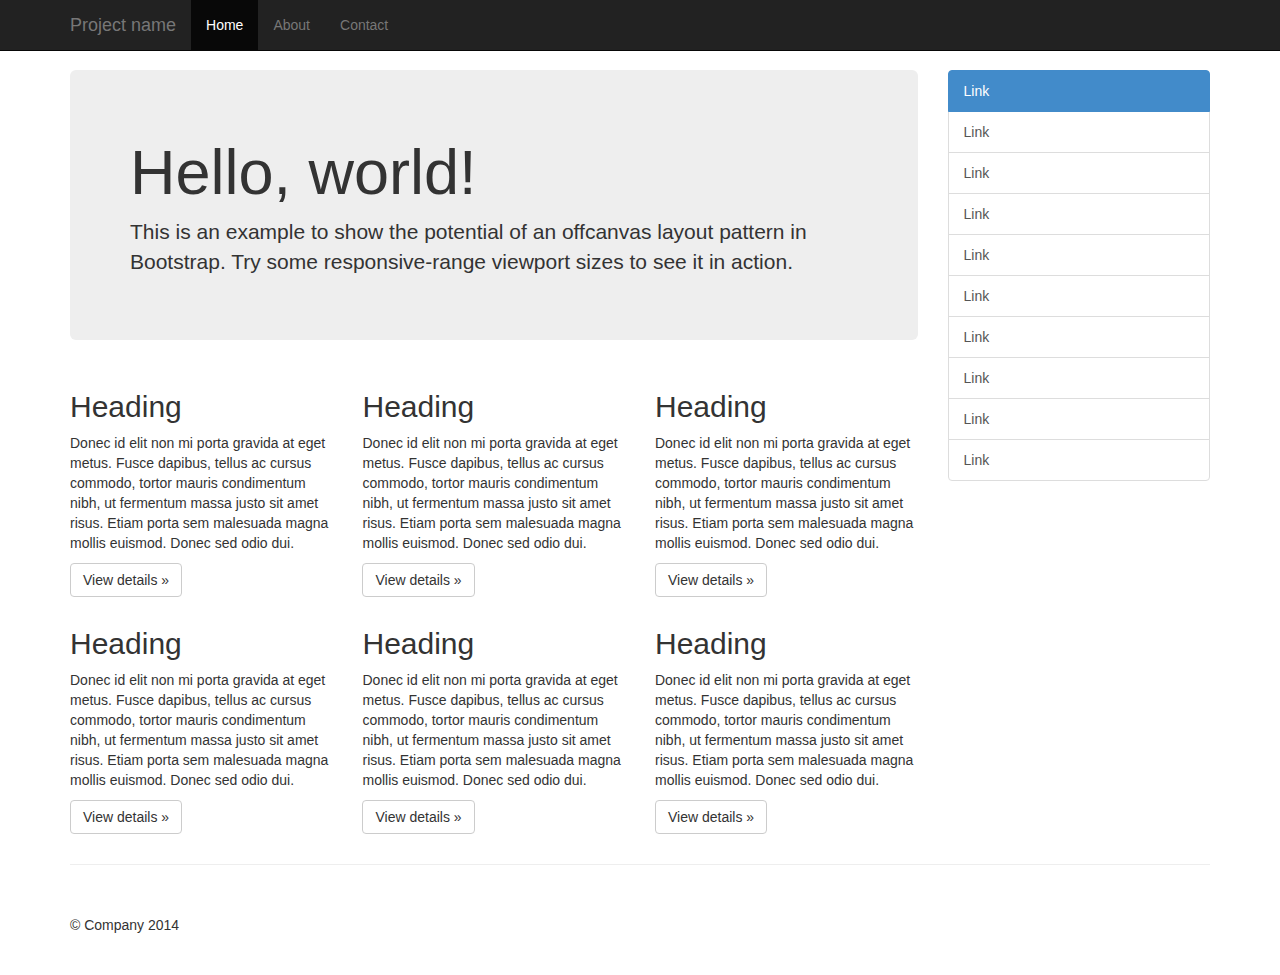
<file: exercises/docs/examples/offcanvas/index.html>
<!DOCTYPE html>
<html lang="en">
  <head>
    <meta charset="utf-8">
    <meta http-equiv="X-UA-Compatible" content="IE=edge">
    <meta name="viewport" content="width=device-width, initial-scale=1">
    <meta name="description" content="">
    <meta name="author" content="">
    <link rel="icon" href="../../favicon.ico">

    <title>Off Canvas Template for Bootstrap</title>

    <!-- Bootstrap core CSS -->
    <link href="../../dist/css/bootstrap.min.css" rel="stylesheet">

    <!-- Custom styles for this template -->
    <link href="offcanvas.css" rel="stylesheet">

    <!-- Just for debugging purposes. Don't actually copy these 2 lines! -->
    <!--[if lt IE 9]><script src="../../assets/js/ie8-responsive-file-warning.js"></script><![endif]-->
    <script src="../../assets/js/ie-emulation-modes-warning.js"></script>

    <!-- IE10 viewport hack for Surface/desktop Windows 8 bug -->
    <script src="../../assets/js/ie10-viewport-bug-workaround.js"></script>

    <!-- HTML5 shim and Respond.js IE8 support of HTML5 elements and media queries -->
    <!--[if lt IE 9]>
      <script src="https://oss.maxcdn.com/html5shiv/3.7.2/html5shiv.min.js"></script>
      <script src="https://oss.maxcdn.com/respond/1.4.2/respond.min.js"></script>
    <![endif]-->
  </head>

  <body>
    <div class="navbar navbar-fixed-top navbar-inverse" role="navigation">
      <div class="container">
        <div class="navbar-header">
          <button type="button" class="navbar-toggle" data-toggle="collapse" data-target=".navbar-collapse">
            <span class="sr-only">Toggle navigation</span>
            <span class="icon-bar"></span>
            <span class="icon-bar"></span>
            <span class="icon-bar"></span>
          </button>
          <a class="navbar-brand" href="#">Project name</a>
        </div>
        <div class="collapse navbar-collapse">
          <ul class="nav navbar-nav">
            <li class="active"><a href="#">Home</a></li>
            <li><a href="#about">About</a></li>
            <li><a href="#contact">Contact</a></li>
          </ul>
        </div><!-- /.nav-collapse -->
      </div><!-- /.container -->
    </div><!-- /.navbar -->

    <div class="container">

      <div class="row row-offcanvas row-offcanvas-right">

        <div class="col-xs-12 col-sm-9">
          <p class="pull-right visible-xs">
            <button type="button" class="btn btn-primary btn-xs" data-toggle="offcanvas">Toggle nav</button>
          </p>
          <div class="jumbotron">
            <h1>Hello, world!</h1>
            <p>This is an example to show the potential of an offcanvas layout pattern in Bootstrap. Try some responsive-range viewport sizes to see it in action.</p>
          </div>
          <div class="row">
            <div class="col-6 col-sm-6 col-lg-4">
              <h2>Heading</h2>
              <p>Donec id elit non mi porta gravida at eget metus. Fusce dapibus, tellus ac cursus commodo, tortor mauris condimentum nibh, ut fermentum massa justo sit amet risus. Etiam porta sem malesuada magna mollis euismod. Donec sed odio dui. </p>
              <p><a class="btn btn-default" href="#" role="button">View details &raquo;</a></p>
            </div><!--/span-->
            <div class="col-6 col-sm-6 col-lg-4">
              <h2>Heading</h2>
              <p>Donec id elit non mi porta gravida at eget metus. Fusce dapibus, tellus ac cursus commodo, tortor mauris condimentum nibh, ut fermentum massa justo sit amet risus. Etiam porta sem malesuada magna mollis euismod. Donec sed odio dui. </p>
              <p><a class="btn btn-default" href="#" role="button">View details &raquo;</a></p>
            </div><!--/span-->
            <div class="col-6 col-sm-6 col-lg-4">
              <h2>Heading</h2>
              <p>Donec id elit non mi porta gravida at eget metus. Fusce dapibus, tellus ac cursus commodo, tortor mauris condimentum nibh, ut fermentum massa justo sit amet risus. Etiam porta sem malesuada magna mollis euismod. Donec sed odio dui. </p>
              <p><a class="btn btn-default" href="#" role="button">View details &raquo;</a></p>
            </div><!--/span-->
            <div class="col-6 col-sm-6 col-lg-4">
              <h2>Heading</h2>
              <p>Donec id elit non mi porta gravida at eget metus. Fusce dapibus, tellus ac cursus commodo, tortor mauris condimentum nibh, ut fermentum massa justo sit amet risus. Etiam porta sem malesuada magna mollis euismod. Donec sed odio dui. </p>
              <p><a class="btn btn-default" href="#" role="button">View details &raquo;</a></p>
            </div><!--/span-->
            <div class="col-6 col-sm-6 col-lg-4">
              <h2>Heading</h2>
              <p>Donec id elit non mi porta gravida at eget metus. Fusce dapibus, tellus ac cursus commodo, tortor mauris condimentum nibh, ut fermentum massa justo sit amet risus. Etiam porta sem malesuada magna mollis euismod. Donec sed odio dui. </p>
              <p><a class="btn btn-default" href="#" role="button">View details &raquo;</a></p>
            </div><!--/span-->
            <div class="col-6 col-sm-6 col-lg-4">
              <h2>Heading</h2>
              <p>Donec id elit non mi porta gravida at eget metus. Fusce dapibus, tellus ac cursus commodo, tortor mauris condimentum nibh, ut fermentum massa justo sit amet risus. Etiam porta sem malesuada magna mollis euismod. Donec sed odio dui. </p>
              <p><a class="btn btn-default" href="#" role="button">View details &raquo;</a></p>
            </div><!--/span-->
          </div><!--/row-->
        </div><!--/span-->

        <div class="col-xs-6 col-sm-3 sidebar-offcanvas" id="sidebar" role="navigation">
          <div class="list-group">
            <a href="#" class="list-group-item active">Link</a>
            <a href="#" class="list-group-item">Link</a>
            <a href="#" class="list-group-item">Link</a>
            <a href="#" class="list-group-item">Link</a>
            <a href="#" class="list-group-item">Link</a>
            <a href="#" class="list-group-item">Link</a>
            <a href="#" class="list-group-item">Link</a>
            <a href="#" class="list-group-item">Link</a>
            <a href="#" class="list-group-item">Link</a>
            <a href="#" class="list-group-item">Link</a>
          </div>
        </div><!--/span-->
      </div><!--/row-->

      <hr>

      <footer>
        <p>&copy; Company 2014</p>
      </footer>

    </div><!--/.container-->



    <!-- Bootstrap core JavaScript
    ================================================== -->
    <!-- Placed at the end of the document so the pages load faster -->
    <script src="https://ajax.googleapis.com/ajax/libs/jquery/1.11.1/jquery.min.js"></script>
    <script src="../../dist/js/bootstrap.min.js"></script>
    <script src="offcanvas.js"></script>
  </body>
</html>
</file>
<file: exercises/bootstrap-demo/css/main.css>
body{
    background-image: url("../images/texture-1.jpg");
    background-position: top left;
    background-repeat: repeat;
}
header{
    background-image: url("../images/texture-3.jpg");
    background-repeat: repeat;
    min-height:50px;
}
.jumbotron{
    background-image: url("../images/kitchen.jpg");
    background-repeat: none;
    background-position: center center;

}
.jumbotron h1{
    color: white;
}
.navbar-brand{
    width:200px;
    padding: 0;
}
.navbar-brand img{
    max-height: 50px;
    width: auto;
}
.benefits span.glyphicon {
    font-size: 3rem;
    margin:0 15px;
}
.benefits h2{
    display:inline-block;
}
</file>
<file: exercises/docs/examples/blog/blog.css>
/*
 * Globals
 */

body {
  font-family: Georgia, "Times New Roman", Times, serif;
  color: #555;
}

h1, .h1,
h2, .h2,
h3, .h3,
h4, .h4,
h5, .h5,
h6, .h6 {
  margin-top: 0;
  font-family: "Helvetica Neue", Helvetica, Arial, sans-serif;
  font-weight: normal;
  color: #333;
}


/*
 * Override Bootstrap's default container.
 */

@media (min-width: 1200px) {
  .container {
    width: 970px;
  }
}


/*
 * Masthead for nav
 */

.blog-masthead {
  background-color: #428bca;
  -webkit-box-shadow: inset 0 -2px 5px rgba(0,0,0,.1);
          box-shadow: inset 0 -2px 5px rgba(0,0,0,.1);
}

/* Nav links */
.blog-nav-item {
  position: relative;
  display: inline-block;
  padding: 10px;
  font-weight: 500;
  color: #cdddeb;
}
.blog-nav-item:hover,
.blog-nav-item:focus {
  color: #fff;
  text-decoration: none;
}

/* Active state gets a caret at the bottom */
.blog-nav .active {
  color: #fff;
}
.blog-nav .active:after {
  position: absolute;
  bottom: 0;
  left: 50%;
  width: 0;
  height: 0;
  margin-left: -5px;
  vertical-align: middle;
  content: " ";
  border-right: 5px solid transparent;
  border-bottom: 5px solid;
  border-left: 5px solid transparent;
}


/*
 * Blog name and description
 */

.blog-header {
  padding-top: 20px;
  padding-bottom: 20px;
}
.blog-title {
  margin-top: 30px;
  margin-bottom: 0;
  font-size: 60px;
  font-weight: normal;
}
.blog-description {
  font-size: 20px;
  color: #999;
}


/*
 * Main column and sidebar layout
 */

.blog-main {
  font-size: 18px;
  line-height: 1.5;
}

/* Sidebar modules for boxing content */
.sidebar-module {
  padding: 15px;
  margin: 0 -15px 15px;
}
.sidebar-module-inset {
  padding: 15px;
  background-color: #f5f5f5;
  border-radius: 4px;
}
.sidebar-module-inset p:last-child,
.sidebar-module-inset ul:last-child,
.sidebar-module-inset ol:last-child {
  margin-bottom: 0;
}



/* Pagination */
.pager {
  margin-bottom: 60px;
  text-align: left;
}
.pager > li > a {
  width: 140px;
  padding: 10px 20px;
  text-align: center;
  border-radius: 30px;
}


/*
 * Blog posts
 */

.blog-post {
  margin-bottom: 60px;
}
.blog-post-title {
  margin-bottom: 5px;
  font-size: 40px;
}
.blog-post-meta {
  margin-bottom: 20px;
  color: #999;
}


/*
 * Footer
 */

.blog-footer {
  padding: 40px 0;
  color: #999;
  text-align: center;
  background-color: #f9f9f9;
  border-top: 1px solid #e5e5e5;
}
.blog-footer p:last-child {
  margin-bottom: 0;
}
</file>
<file: exercises/docs/examples/carousel/carousel.css>
/* GLOBAL STYLES
-------------------------------------------------- */
/* Padding below the footer and lighter body text */

body {
  padding-bottom: 40px;
  color: #5a5a5a;
}



/* CUSTOMIZE THE NAVBAR
-------------------------------------------------- */

/* Special class on .container surrounding .navbar, used for positioning it into place. */
.navbar-wrapper {
  position: absolute;
  top: 0;
  right: 0;
  left: 0;
  z-index: 20;
}

/* Flip around the padding for proper display in narrow viewports */
.navbar-wrapper > .container {
  padding-right: 0;
  padding-left: 0;
}
.navbar-wrapper .navbar {
  padding-right: 15px;
  padding-left: 15px;
}
.navbar-wrapper .navbar .container {
  width: auto;
}


/* CUSTOMIZE THE CAROUSEL
-------------------------------------------------- */

/* Carousel base class */
.carousel {
  height: 500px;
  margin-bottom: 60px;
}
/* Since positioning the image, we need to help out the caption */
.carousel-caption {
  z-index: 10;
}

/* Declare heights because of positioning of img element */
.carousel .item {
  height: 500px;
  background-color: #777;
}
.carousel-inner > .item > img {
  position: absolute;
  top: 0;
  left: 0;
  min-width: 100%;
  height: 500px;
}



/* MARKETING CONTENT
-------------------------------------------------- */

/* Center align the text within the three columns below the carousel */
.marketing .col-lg-4 {
  margin-bottom: 20px;
  text-align: center;
}
.marketing h2 {
  font-weight: normal;
}
.marketing .col-lg-4 p {
  margin-right: 10px;
  margin-left: 10px;
}


/* Featurettes
------------------------- */

.featurette-divider {
  margin: 80px 0; /* Space out the Bootstrap <hr> more */
}

/* Thin out the marketing headings */
.featurette-heading {
  font-weight: 300;
  line-height: 1;
  letter-spacing: -1px;
}



/* RESPONSIVE CSS
-------------------------------------------------- */

@media (min-width: 768px) {

  /* Navbar positioning foo */
  .navbar-wrapper {
    margin-top: 20px;
  }
  .navbar-wrapper .container {
    padding-right: 15px;
    padding-left: 15px;
  }
  .navbar-wrapper .navbar {
    padding-right: 0;
    padding-left: 0;
  }

  /* The navbar becomes detached from the top, so we round the corners */
  .navbar-wrapper .navbar {
    border-radius: 4px;
  }

  /* Bump up size of carousel content */
  .carousel-caption p {
    margin-bottom: 20px;
    font-size: 21px;
    line-height: 1.4;
  }

  .featurette-heading {
    font-size: 50px;
  }
}

@media (min-width: 992px) {
  .featurette-heading {
    margin-top: 120px;
  }
}
</file>
<file: exercises/docs/examples/cover/cover.css>
/*
 * Globals
 */

/* Links */
a,
a:focus,
a:hover {
  color: #fff;
}

/* Custom default button */
.btn-default,
.btn-default:hover,
.btn-default:focus {
  color: #333;
  text-shadow: none; /* Prevent inheritence from `body` */
  background-color: #fff;
  border: 1px solid #fff;
}


/*
 * Base structure
 */

html,
body {
  height: 100%;
  background-color: #333;
}
body {
  color: #fff;
  text-align: center;
  text-shadow: 0 1px 3px rgba(0,0,0,.5);
}

/* Extra markup and styles for table-esque vertical and horizontal centering */
.site-wrapper {
  display: table;
  width: 100%;
  height: 100%; /* For at least Firefox */
  min-height: 100%;
  -webkit-box-shadow: inset 0 0 100px rgba(0,0,0,.5);
          box-shadow: inset 0 0 100px rgba(0,0,0,.5);
}
.site-wrapper-inner {
  display: table-cell;
  vertical-align: top;
}
.cover-container {
  margin-right: auto;
  margin-left: auto;
}

/* Padding for spacing */
.inner {
  padding: 30px;
}


/*
 * Header
 */
.masthead-brand {
  margin-top: 10px;
  margin-bottom: 10px;
}

.masthead-nav > li {
  display: inline-block;
}
.masthead-nav > li + li {
  margin-left: 20px;
}
.masthead-nav > li > a {
  padding-right: 0;
  padding-left: 0;
  font-size: 16px;
  font-weight: bold;
  color: #fff; /* IE8 proofing */
  color: rgba(255,255,255,.75);
  border-bottom: 2px solid transparent;
}
.masthead-nav > li > a:hover,
.masthead-nav > li > a:focus {
  background-color: transparent;
  border-bottom-color: #a9a9a9;
  border-bottom-color: rgba(255,255,255,.25);
}
.masthead-nav > .active > a,
.masthead-nav > .active > a:hover,
.masthead-nav > .active > a:focus {
  color: #fff;
  border-bottom-color: #fff;
}

@media (min-width: 768px) {
  .masthead-brand {
    float: left;
  }
  .masthead-nav {
    float: right;
  }
}


/*
 * Cover
 */

.cover {
  padding: 0 20px;
}
.cover .btn-lg {
  padding: 10px 20px;
  font-weight: bold;
}


/*
 * Footer
 */

.mastfoot {
  color: #999; /* IE8 proofing */
  color: rgba(255,255,255,.5);
}


/*
 * Affix and center
 */

@media (min-width: 768px) {
  /* Pull out the header and footer */
  .masthead {
    position: fixed;
    top: 0;
  }
  .mastfoot {
    position: fixed;
    bottom: 0;
  }
  /* Start the vertical centering */
  .site-wrapper-inner {
    vertical-align: middle;
  }
  /* Handle the widths */
  .masthead,
  .mastfoot,
  .cover-container {
    width: 100%; /* Must be percentage or pixels for horizontal alignment */
  }
}

@media (min-width: 992px) {
  .masthead,
  .mastfoot,
  .cover-container {
    width: 700px;
  }
}
</file>
<file: exercises/docs/examples/dashboard/dashboard.css>
/*
 * Base structure
 */

/* Move down content because we have a fixed navbar that is 50px tall */
body {
  padding-top: 50px;
}


/*
 * Global add-ons
 */

.sub-header {
  padding-bottom: 10px;
  border-bottom: 1px solid #eee;
}

/*
 * Top navigation
 * Hide default border to remove 1px line.
 */
.navbar-fixed-top {
  border: 0;
}

/*
 * Sidebar
 */

/* Hide for mobile, show later */
.sidebar {
  display: none;
}
@media (min-width: 768px) {
  .sidebar {
    position: fixed;
    top: 51px;
    bottom: 0;
    left: 0;
    z-index: 1000;
    display: block;
    padding: 20px;
    overflow-x: hidden;
    overflow-y: auto; /* Scrollable contents if viewport is shorter than content. */
    background-color: #f5f5f5;
    border-right: 1px solid #eee;
  }
}

/* Sidebar navigation */
.nav-sidebar {
  margin-right: -21px; /* 20px padding + 1px border */
  margin-bottom: 20px;
  margin-left: -20px;
}
.nav-sidebar > li > a {
  padding-right: 20px;
  padding-left: 20px;
}
.nav-sidebar > .active > a,
.nav-sidebar > .active > a:hover,
.nav-sidebar > .active > a:focus {
  color: #fff;
  background-color: #428bca;
}


/*
 * Main content
 */

.main {
  padding: 20px;
}
@media (min-width: 768px) {
  .main {
    padding-right: 40px;
    padding-left: 40px;
  }
}
.main .page-header {
  margin-top: 0;
}


/*
 * Placeholder dashboard ideas
 */

.placeholders {
  margin-bottom: 30px;
  text-align: center;
}
.placeholders h4 {
  margin-bottom: 0;
}
.placeholder {
  margin-bottom: 20px;
}
.placeholder img {
  display: inline-block;
  border-radius: 50%;
}
</file>
<file: exercises/docs/examples/grid/grid.css>
h4 {
  margin-top: 25px;
}
.row {
  margin-bottom: 20px;
}
.row .row {
  margin-top: 10px;
  margin-bottom: 0;
}
[class*="col-"] {
  padding-top: 15px;
  padding-bottom: 15px;
  background-color: #eee;
  background-color: rgba(86,61,124,.15);
  border: 1px solid #ddd;
  border: 1px solid rgba(86,61,124,.2);
}

hr {
  margin-top: 40px;
  margin-bottom: 40px;
}
</file>
<file: exercises/docs/examples/jumbotron-narrow/jumbotron-narrow.css>
/* Space out content a bit */
body {
  padding-top: 20px;
  padding-bottom: 20px;
}

/* Everything but the jumbotron gets side spacing for mobile first views */
.header,
.marketing,
.footer {
  padding-right: 15px;
  padding-left: 15px;
}

/* Custom page header */
.header {
  border-bottom: 1px solid #e5e5e5;
}
/* Make the masthead heading the same height as the navigation */
.header h3 {
  padding-bottom: 19px;
  margin-top: 0;
  margin-bottom: 0;
  line-height: 40px;
}

/* Custom page footer */
.footer {
  padding-top: 19px;
  color: #777;
  border-top: 1px solid #e5e5e5;
}

/* Customize container */
@media (min-width: 768px) {
  .container {
    max-width: 730px;
  }
}
.container-narrow > hr {
  margin: 30px 0;
}

/* Main marketing message and sign up button */
.jumbotron {
  text-align: center;
  border-bottom: 1px solid #e5e5e5;
}
.jumbotron .btn {
  padding: 14px 24px;
  font-size: 21px;
}

/* Supporting marketing content */
.marketing {
  margin: 40px 0;
}
.marketing p + h4 {
  margin-top: 28px;
}

/* Responsive: Portrait tablets and up */
@media screen and (min-width: 768px) {
  /* Remove the padding we set earlier */
  .header,
  .marketing,
  .footer {
    padding-right: 0;
    padding-left: 0;
  }
  /* Space out the masthead */
  .header {
    margin-bottom: 30px;
  }
  /* Remove the bottom border on the jumbotron for visual effect */
  .jumbotron {
    border-bottom: 0;
  }
}
</file>
<file: exercises/docs/examples/jumbotron/jumbotron.css>
/* Move down content because we have a fixed navbar that is 50px tall */
body {
  padding-top: 50px;
  padding-bottom: 20px;
}
</file>
<file: exercises/docs/examples/justified-nav/justified-nav.css>
body {
  padding-top: 20px;
}

.footer {
  padding-top: 40px;
  padding-bottom: 40px;
  margin-top: 40px;
  border-top: 1px solid #eee;
}

/* Main marketing message and sign up button */
.jumbotron {
  text-align: center;
  background-color: transparent;
}
.jumbotron .btn {
  padding: 14px 24px;
  font-size: 21px;
}

/* Customize the nav-justified links to be fill the entire space of the .navbar */

.nav-justified {
  background-color: #eee;
  border: 1px solid #ccc;
  border-radius: 5px;
}
.nav-justified > li > a {
  padding-top: 15px;
  padding-bottom: 15px;
  margin-bottom: 0;
  font-weight: bold;
  color: #777;
  text-align: center;
  background-color: #e5e5e5; /* Old browsers */
  background-image: -webkit-gradient(linear, left top, left bottom, from(#f5f5f5), to(#e5e5e5));
  background-image: -webkit-linear-gradient(top, #f5f5f5 0%, #e5e5e5 100%);
  background-image:      -o-linear-gradient(top, #f5f5f5 0%, #e5e5e5 100%);
  background-image: -webkit-gradient(linear, left top, left bottom, from(top), color-stop(0%, #f5f5f5), to(#e5e5e5));
  background-image:         linear-gradient(top, #f5f5f5 0%, #e5e5e5 100%);
  filter: progid:DXImageTransform.Microsoft.gradient( startColorstr='#f5f5f5', endColorstr='#e5e5e5',GradientType=0 ); /* IE6-9 */
  background-repeat: repeat-x; /* Repeat the gradient */
  border-bottom: 1px solid #d5d5d5;
}
.nav-justified > .active > a,
.nav-justified > .active > a:hover,
.nav-justified > .active > a:focus {
  background-color: #ddd;
  background-image: none;
  -webkit-box-shadow: inset 0 3px 7px rgba(0,0,0,.15);
          box-shadow: inset 0 3px 7px rgba(0,0,0,.15);
}
.nav-justified > li:first-child > a {
  border-radius: 5px 5px 0 0;
}
.nav-justified > li:last-child > a {
  border-bottom: 0;
  border-radius: 0 0 5px 5px;
}

@media (min-width: 768px) {
  .nav-justified {
    max-height: 52px;
  }
  .nav-justified > li > a {
    border-right: 1px solid #d5d5d5;
    border-left: 1px solid #fff;
  }
  .nav-justified > li:first-child > a {
    border-left: 0;
    border-radius: 5px 0 0 5px;
  }
  .nav-justified > li:last-child > a {
    border-right: 0;
    border-radius: 0 5px 5px 0;
  }
}

/* Responsive: Portrait tablets and up */
@media screen and (min-width: 768px) {
  /* Remove the padding we set earlier */
  .masthead,
  .marketing,
  .footer {
    padding-right: 0;
    padding-left: 0;
  }
}
</file>
<file: exercises/docs/examples/navbar-fixed-top/navbar-fixed-top.css>
body {
  min-height: 2000px;
  padding-top: 70px;
}
</file>
<file: exercises/docs/examples/navbar-static-top/navbar-static-top.css>
body {
  min-height: 2000px;
}

.navbar-static-top {
  margin-bottom: 19px;
}
</file>
<file: exercises/docs/examples/navbar/navbar.css>
body {
  padding-top: 20px;
  padding-bottom: 20px;
}

.navbar {
  margin-bottom: 20px;
}
</file>
<file: exercises/docs/examples/non-responsive/non-responsive.css>
/* Template-specific stuff
 *
 * Customizations just for the template; these are not necessary for anything
 * with disabling the responsiveness.
 */

/* Account for fixed navbar */
body {
  min-width: 970px;
  padding-top: 70px;
  padding-bottom: 30px;
}

/* Don't let the lead text change font-size. */
.lead {
  font-size: 16px;
}

/* Finesse the page header spacing */
.page-header {
  margin-bottom: 30px;
}
.page-header .lead {
  margin-bottom: 10px;
}


/* Non-responsive overrides
 *
 * Utilitze the following CSS to disable the responsive-ness of the container,
 * grid system, and navbar.
 */

/* Reset the container */
.container {
  width: 970px;
  max-width: none !important;
}

/* Demonstrate the grids */
.col-xs-4 {
  padding-top: 15px;
  padding-bottom: 15px;
  background-color: #eee;
  background-color: rgba(86,61,124,.15);
  border: 1px solid #ddd;
  border: 1px solid rgba(86,61,124,.2);
}

.container .navbar-header,
.container .navbar-collapse {
  margin-right: 0;
  margin-left: 0;
}

/* Always float the navbar header */
.navbar-header {
  float: left;
}

/* Undo the collapsing navbar */
.navbar-collapse {
  display: block !important;
  height: auto !important;
  padding-bottom: 0;
  overflow: visible !important;
}

.navbar-toggle {
  display: none;
}
.navbar-collapse {
  border-top: 0;
}

.navbar-brand {
  margin-left: -15px;
}

/* Always apply the floated nav */
.navbar-nav {
  float: left;
  margin: 0;
}
.navbar-nav > li {
  float: left;
}
.navbar-nav > li > a {
  padding: 15px;
}

/* Redeclare since we override the float above */
.navbar-nav.navbar-right {
  float: right;
}

/* Undo custom dropdowns */
.navbar .navbar-nav .open .dropdown-menu {
  position: absolute;
  float: left;
  background-color: #fff;
  border: 1px solid #ccc;
  border: 1px solid rgba(0, 0, 0, .15);
  border-width: 0 1px 1px;
  border-radius: 0 0 4px 4px;
  -webkit-box-shadow: 0 6px 12px rgba(0, 0, 0, .175);
          box-shadow: 0 6px 12px rgba(0, 0, 0, .175);
}
.navbar-default .navbar-nav .open .dropdown-menu > li > a {
  color: #333;
}
.navbar .navbar-nav .open .dropdown-menu > li > a:hover,
.navbar .navbar-nav .open .dropdown-menu > li > a:focus,
.navbar .navbar-nav .open .dropdown-menu > .active > a,
.navbar .navbar-nav .open .dropdown-menu > .active > a:hover,
.navbar .navbar-nav .open .dropdown-menu > .active > a:focus {
  color: #fff !important;
  background-color: #428bca !important;
}
.navbar .navbar-nav .open .dropdown-menu > .disabled > a,
.navbar .navbar-nav .open .dropdown-menu > .disabled > a:hover,
.navbar .navbar-nav .open .dropdown-menu > .disabled > a:focus {
  color: #999 !important;
  background-color: transparent !important;
}
</file>
<file: exercises/docs/examples/offcanvas/offcanvas.css>
/*
 * Style tweaks
 * --------------------------------------------------
 */
html,
body {
  overflow-x: hidden; /* Prevent scroll on narrow devices */
}
body {
  padding-top: 70px;
}
footer {
  padding: 30px 0;
}

/*
 * Off Canvas
 * --------------------------------------------------
 */
@media screen and (max-width: 767px) {
  .row-offcanvas {
    position: relative;
    -webkit-transition: all .25s ease-out;
         -o-transition: all .25s ease-out;
            transition: all .25s ease-out;
  }

  .row-offcanvas-right {
    right: 0;
  }

  .row-offcanvas-left {
    left: 0;
  }

  .row-offcanvas-right
  .sidebar-offcanvas {
    right: -50%; /* 6 columns */
  }

  .row-offcanvas-left
  .sidebar-offcanvas {
    left: -50%; /* 6 columns */
  }

  .row-offcanvas-right.active {
    right: 50%; /* 6 columns */
  }

  .row-offcanvas-left.active {
    left: 50%; /* 6 columns */
  }

  .sidebar-offcanvas {
    position: absolute;
    top: 0;
    width: 50%; /* 6 columns */
  }
}
</file>
